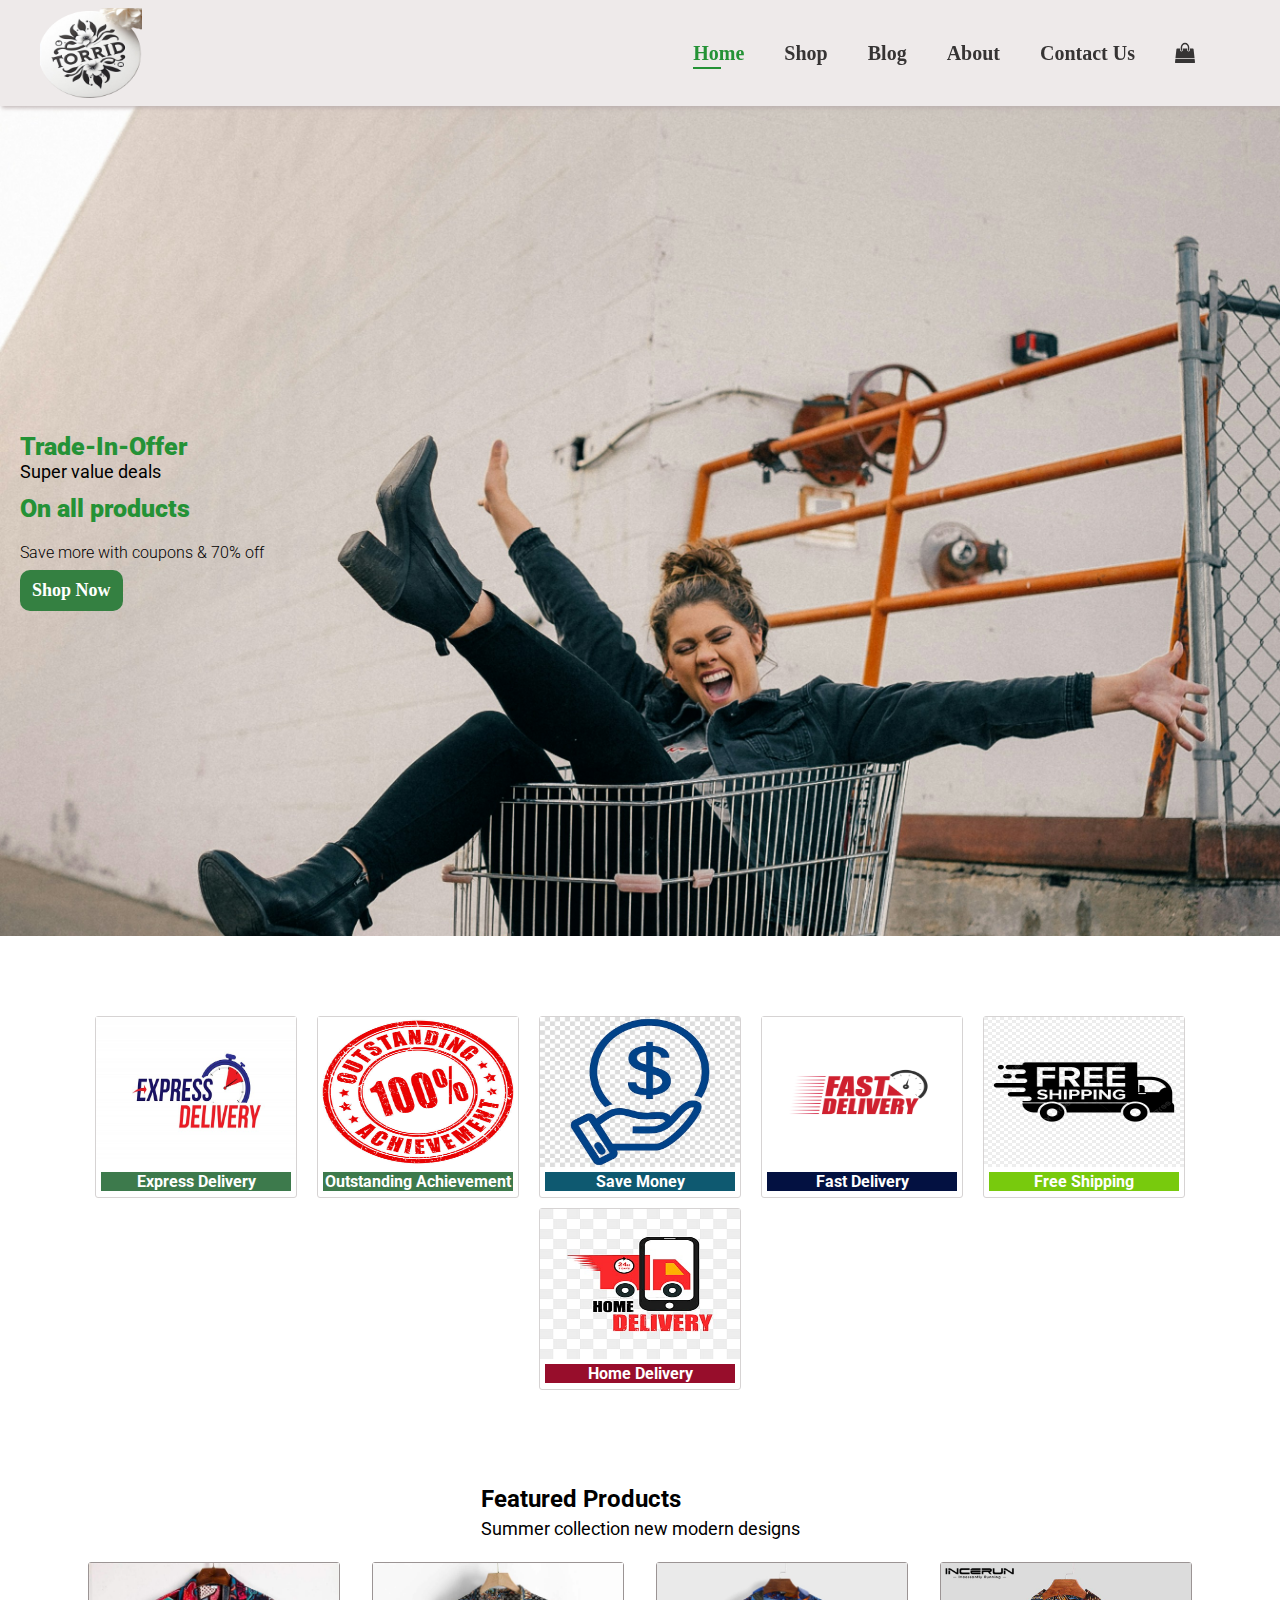
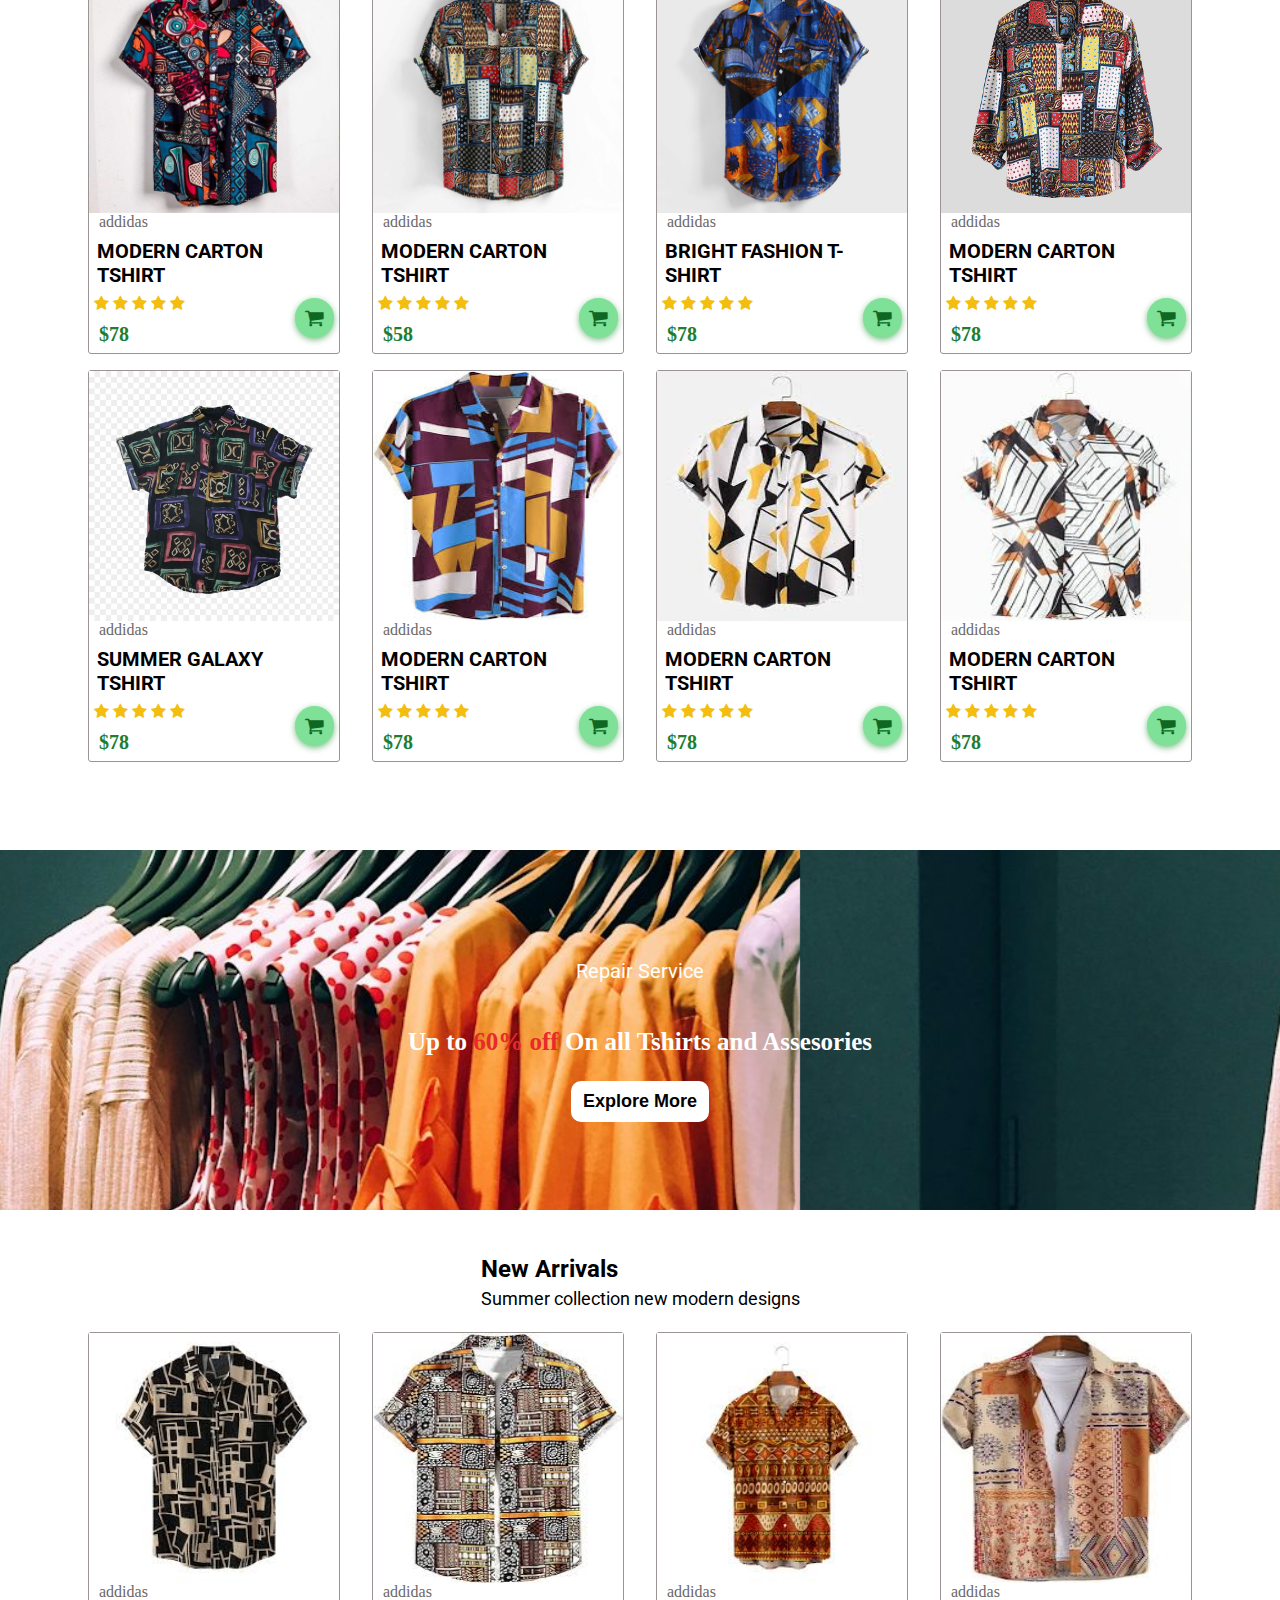
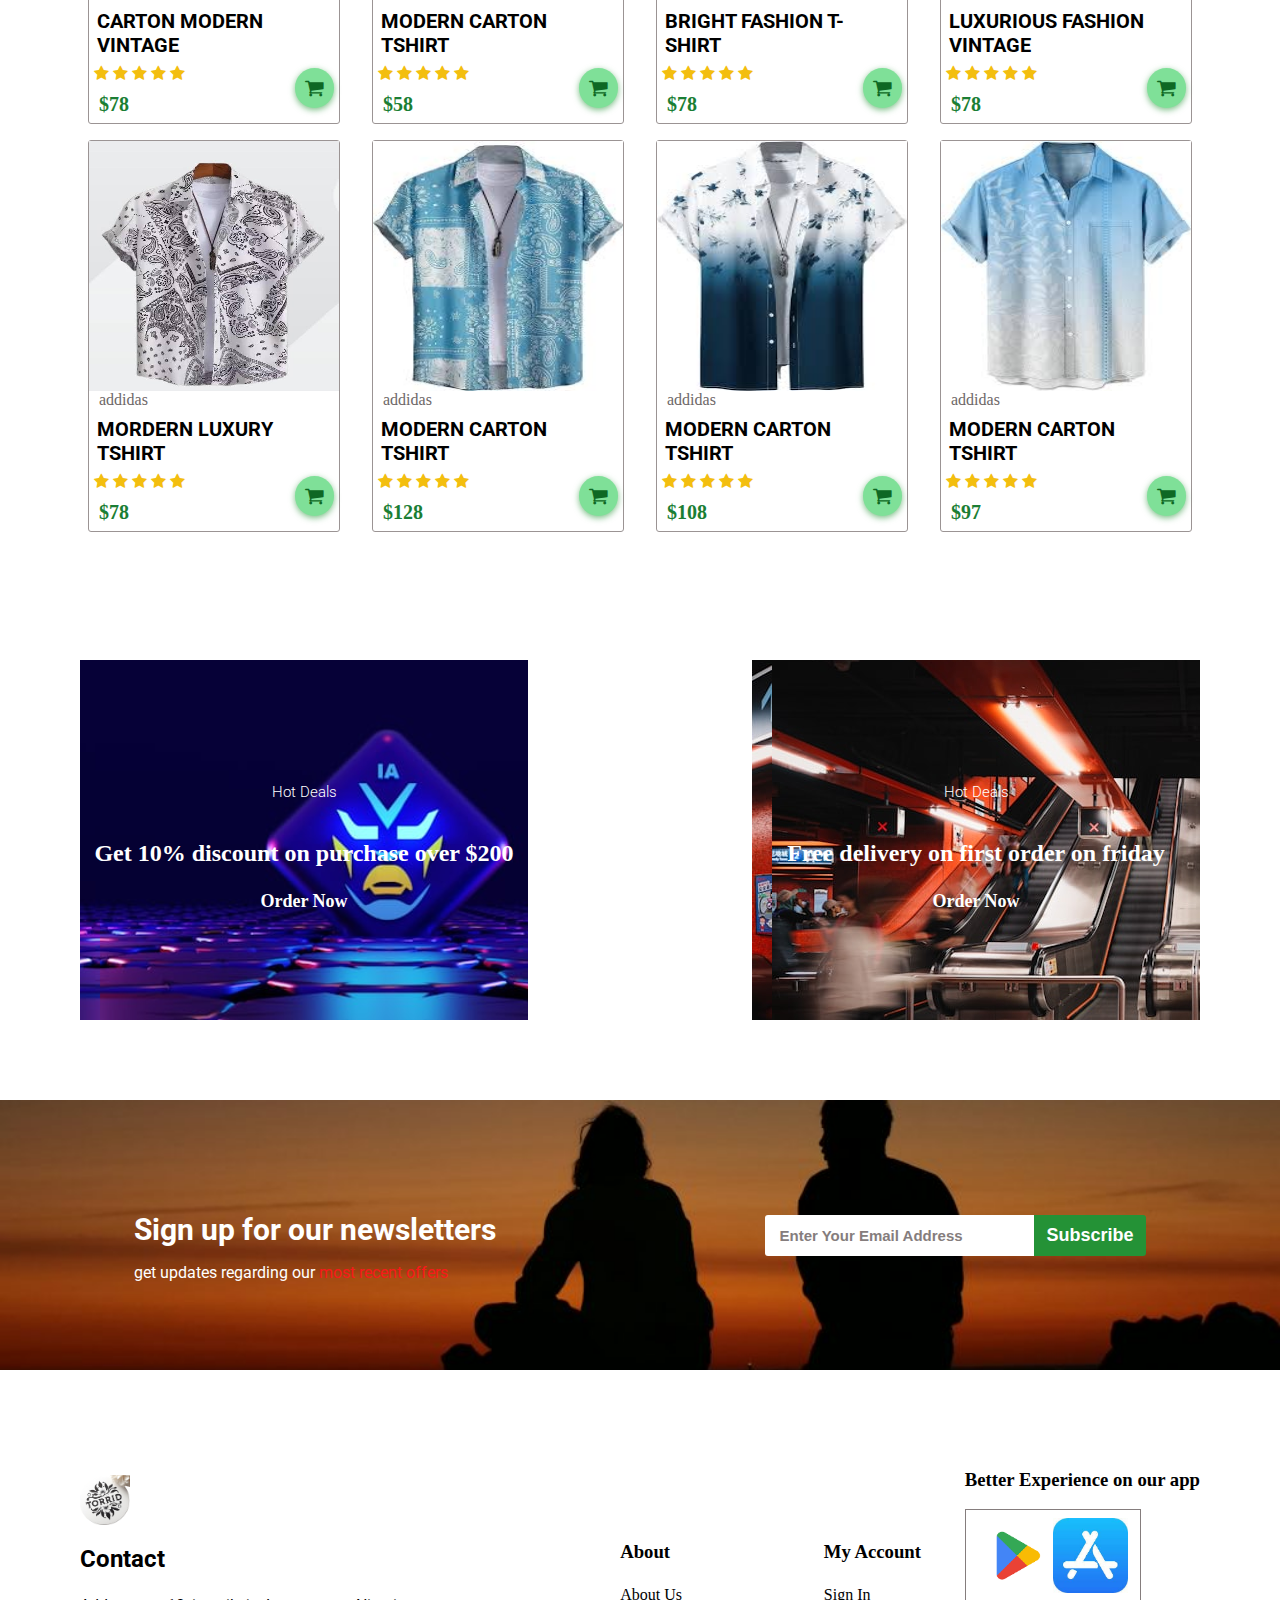
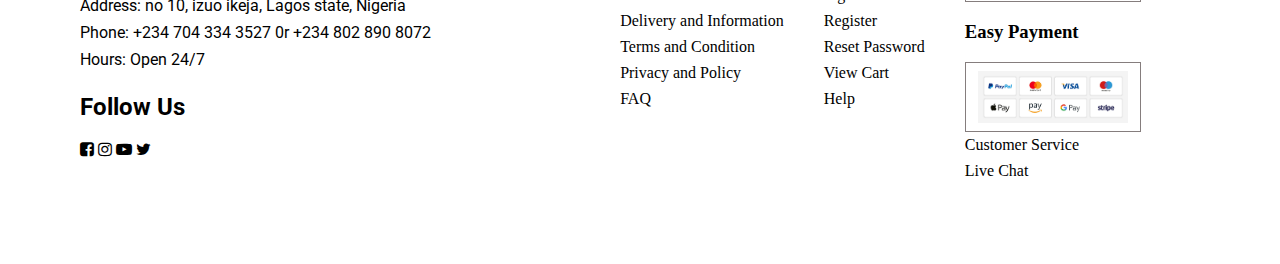
<file: index.html>
<html lang="en">
<head>
  <meta charset="UTF-8">
  <meta name="viewport" content="width=device-width, initial-scale=1.0">
  <link rel="stylesheet" href="style.css">
  <link rel="stylesheet" href="https://stackpath.bootstrapcdn.com/font-awesome/4.7.0/css/font-awesome.min.css">
  <link rel="preconnect" href="https://fonts.googleapis.com">
  <link rel="preconnect" href="https://fonts.gstatic.com" crossorigin>
  <link href="https://fonts.googleapis.com/css2?family=Roboto:ital,wght@0,100;0,300;0,400;0,500;0,700;0,900;1,100;1,300;1,400;1,500;1,700;1,900&display=swap" rel="stylesheet">
  <title>E commerce</title>
</head>
<body>
  <div class="header">
    <div class="logo">
      <img src="logo/OIG1.png">
    </div>

    <div class="navbar">
      <ul>
        <i class="fa fa-times close" aria-hidden="true"></i>

        <li><a href="#" class="active">Home</a></li>
        <li><a href="shop.html">Shop</a></li>
        <li><a href="blog.html">Blog</a></li>
        <li><a href="about.html">About</a></li>
        <li><a href="contact.html">Contact Us</a></li>
        <li><a href="cart.html"><i class="fa fa-shopping-bag bag" aria-hidden="true"></i></a></li>
      </ul>
    </div>

    <div class="ham">
      <a href="cart.html"><i class="fa fa-shopping-bag" aria-hidden="true"></i></a>

      <i class="fa fa-bars openbar" aria-hidden="true"></i>
    </div>
  </div>



  <div class="hero">
    <h2>Trade-In-Offer</h2>
    <P class="super">Super value deals <span>On all products</span></P>
    <p class="save">Save more with coupons & 70% off</p>
    <a href="shop.html" class="normal">Shop  Now</a>
  </div>


  <div class=" feat">
      <div class="features">
        <div class="featuredimg">
          <img src="features/express-delivery-tag_115838-152.jpg" alt="">
        </div>
        <div>
          <p>  Express Delivery </p>
        </div>
      </div>

      <div class="features">
        <div class="featuredimg">
          <img src="features/outstanding-achievement-vector-stamp.jpg" alt="">
        </div>
        <div>
          <p>Outstanding Achievement</p>
        </div>
      </div>

      <div class="features">
        <div class="featuredimg">
          <img src="features/saving-computer-icons-money-coin-save-electricity.jpg" alt="">
        </div>
        <div>
         <p>Save Money</p>
        </div>
      </div>

      <div class="features">
        <div class="featuredimg">
          <img src="features/fast-delivery-icon-with-a-watch-or-timer-icon-fast-delivery-express-and-urgent-shipping-services-chronometer-sign-fast-delivery-logo-free-vector.jpg" alt="">
        </div>
        <div>
          <p>Fast Delivery</p>
        </div>
      </div>

      <div class="features">
        <div class="featuredimg">
          <img src="features/pngtree-black-free-shipping-png-image_6523936.jpg" alt="">
        </div>
        <div>
         <p> Free Shipping</p>
        </div>
      </div>

      <div class="features">
        <div class="featuredimg">
          <img src="features/pngtree-free-home-delivery-service-png-image_3246013.jpg" alt="">
        </div>
        <div>
        <p> Home Delivery</p>
        </div>
      </div>
  </div>


  <div class="product-container">

    <div class="f1">
      <h2>Featured Products</h2>
      <p>Summer collection new modern designs</p>
    </div>

    <div class="display auto-padding">
      <div class="pro">
        <div class="image">
          <img src="products/shirt1.jpg" alt="">
        </div>

        <div class="details">
          <span>addidas</span>
          <h4>MODERN CARTON TSHIRT</h4>
          <div class="star">
            <i class="fa fa-star" aria-hidden="true"></i>
            <i class="fa fa-star" aria-hidden="true"></i>
            <i class="fa fa-star" aria-hidden="true"></i>
            <i class="fa fa-star" aria-hidden="true"></i>
            <i class="fa fa-star" aria-hidden="true"></i>
          </div>
          <div class="price">$78</div>
          <div class="cart">
            <a href="#"><i class="fa fa-shopping-cart" aria-hidden="true"></i></a>
          </div>
        </div>
      </div>

      <div class="pro">
        <div class="image">
          <img src="products/shirt2.jpg" alt="">
        </div>

        <div class="details">
          <span>addidas</span>
          <h4>modern Carton Tshirt</h4>
          <div class="star">
            <i class="fa fa-star" aria-hidden="true"></i>
            <i class="fa fa-star" aria-hidden="true"></i>
            <i class="fa fa-star" aria-hidden="true"></i>
            <i class="fa fa-star" aria-hidden="true"></i>
            <i class="fa fa-star" aria-hidden="true"></i>
          </div>
          <div class="price">$58</div>
          <div class="cart">
            <a href="#"><i class="fa fa-shopping-cart" aria-hidden="true"></i></a>
          </div>
        </div>
      </div>

      <div class="pro">
        <div class="image">
          <img src="products/shirt3.webp" alt="">
        </div>

        <div class="details">
          <span>addidas</span>
          <h4>Bright Fashion T-shirt</h4>
          <div class="star">
            <i class="fa fa-star" aria-hidden="true"></i>
            <i class="fa fa-star" aria-hidden="true"></i>
            <i class="fa fa-star" aria-hidden="true"></i>
            <i class="fa fa-star" aria-hidden="true"></i>
            <i class="fa fa-star" aria-hidden="true"></i>
          </div>
          <div class="price">$78</div>
          <div class="cart">
            <a href="#"><i class="fa fa-shopping-cart" aria-hidden="true"></i></a>
          </div>
        </div>
      </div>

      <div class="pro">
        <div class="image">
          <img src="products/shirt4.jpg
          " alt="">
        </div>

        <div class="details">
          <span>addidas</span>
          <h4>MODERN CARTON TSHIRT</h4>
          <div class="star">
            <i class="fa fa-star" aria-hidden="true"></i>
            <i class="fa fa-star" aria-hidden="true"></i>
            <i class="fa fa-star" aria-hidden="true"></i>
            <i class="fa fa-star" aria-hidden="true"></i>
            <i class="fa fa-star" aria-hidden="true"></i>
          </div>
          <div class="price">$78</div>
          <div class="cart">
            <a href="#"><i class="fa fa-shopping-cart" aria-hidden="true"></i></a>
          </div>
        </div>
      </div>

      <div class="pro">
        <div class="image">
          <img src="products/shirt5.jpg" alt="">
        </div>

        <div class="details">
          <span>addidas</span>
          <h4>summer galaxy Tshirt</h4>
          <div class="star">
            <i class="fa fa-star" aria-hidden="true"></i>
            <i class="fa fa-star" aria-hidden="true"></i>
            <i class="fa fa-star" aria-hidden="true"></i>
            <i class="fa fa-star" aria-hidden="true"></i>
            <i class="fa fa-star" aria-hidden="true"></i>
          </div>
          <div class="price">$78</div>
          <div class="cart">
            <a href="#"><i class="fa fa-shopping-cart" aria-hidden="true"></i></a>
          </div>
        </div>
      </div>
      <div class="pro">
        <div class="image">
          <img src="products/shirt6.jpg" height="99%">
        </div>

        <div class="details">
          <span>addidas</span>
          <h4>MODERN CARTON TSHIRT</h4>
          <div class="star">
            <i class="fa fa-star" aria-hidden="true"></i>
            <i class="fa fa-star" aria-hidden="true"></i>
            <i class="fa fa-star" aria-hidden="true"></i>
            <i class="fa fa-star" aria-hidden="true"></i>
            <i class="fa fa-star" aria-hidden="true"></i>
          </div>
          <div class="price">$78</div>
          <div class="cart">
            <a href="#"><i class="fa fa-shopping-cart" aria-hidden="true"></i></a>
          </div>
        </div>
      </div>

      <div class="pro">
        <div class="image">
          <img src="products/shirt7.jpg" alt="">
        </div>

        <div class="details">
          <span>addidas</span>
          <h4>MODERN CARTON TSHIRT</h4>
          <div class="star">
            <i class="fa fa-star" aria-hidden="true"></i>
            <i class="fa fa-star" aria-hidden="true"></i>
            <i class="fa fa-star" aria-hidden="true"></i>
            <i class="fa fa-star" aria-hidden="true"></i>
            <i class="fa fa-star" aria-hidden="true"></i>
          </div>
          <div class="price">$78</div>
          <div class="cart">
            <a href="#"><i class="fa fa-shopping-cart" aria-hidden="true"></i></a>
          </div>
        </div>
      </div>

      <div class="pro">
        <div class="image">
          <img src="products/shirt8.jpg" alt="">
        </div>

        <div class="details">
          <span>addidas</span>
          <h4>MODERN CARTON TSHIRT</h4>
          <div class="star">
            <i class="fa fa-star" aria-hidden="true"></i>
            <i class="fa fa-star" aria-hidden="true"></i>
            <i class="fa fa-star" aria-hidden="true"></i>
            <i class="fa fa-star" aria-hidden="true"></i>
            <i class="fa fa-star" aria-hidden="true"></i>
          </div>
          <div class="price">$78</div>
          <div class="cart">
            <a href="#"><i class="fa fa-shopping-cart" aria-hidden="true"></i></a>
          </div>
        </div>
      </div>

    </div>
  </div>

  <div class="banner1 auto-margin">
    <div class="repair">
      <p>Repair Service</p>
    </div>

    <div class="up">
      <h3>Up to <span>60% off </span>On all Tshirts and Assesories</h3>
    </div>

    <div class="but">
      <button class="normal">Explore More</button>
    </div>
  </div>


  <div class="product-container">

    <div class="f1">
      <h2>New Arrivals</h2>
      <p>Summer collection new modern designs</p>
    </div>

    <div class="display auto-padding">
      <div class="pro">
        <div class="image">
          <img src="products/shirt9.jpg" alt="">
        </div>

        <div class="details">
          <span>addidas</span>
          <h4>Carton modern vintage</h4>
          <div class="star">
            <i class="fa fa-star" aria-hidden="true"></i>
            <i class="fa fa-star" aria-hidden="true"></i>
            <i class="fa fa-star" aria-hidden="true"></i>
            <i class="fa fa-star" aria-hidden="true"></i>
            <i class="fa fa-star" aria-hidden="true"></i>
          </div>
          <div class="price">$78</div>
          <div class="cart">
            <a href="#"><i class="fa fa-shopping-cart" aria-hidden="true"></i></a>
          </div>
        </div>
      </div>

      <div class="pro">
        <div class="image">
          <img src="products/shirt10.jpg" alt="">
        </div>

        <div class="details">
          <span>addidas</span>
          <h4>MODERN CARTON TSHIRT</h4>
          <div class="star">
            <i class="fa fa-star" aria-hidden="true"></i>
            <i class="fa fa-star" aria-hidden="true"></i>
            <i class="fa fa-star" aria-hidden="true"></i>
            <i class="fa fa-star" aria-hidden="true"></i>
            <i class="fa fa-star" aria-hidden="true"></i>
          </div>
          <div class="price">$58</div>
          <div class="cart">
            <a href="#"><i class="fa fa-shopping-cart" aria-hidden="true"></i></a>
          </div>
        </div>
      </div>

      <div class="pro">
        <div class="image">
          <img src="products/shirt11.jpg" alt="">
        </div>

        <div class="details">
          <span>addidas</span>
          <h4>Bright Fashion T-shirt</h4>
          <div class="star">
            <i class="fa fa-star" aria-hidden="true"></i>
            <i class="fa fa-star" aria-hidden="true"></i>
            <i class="fa fa-star" aria-hidden="true"></i>
            <i class="fa fa-star" aria-hidden="true"></i>
            <i class="fa fa-star" aria-hidden="true"></i>
          </div>
          <div class="price">$78</div>
          <div class="cart">
            <a href="#"><i class="fa fa-shopping-cart" aria-hidden="true"></i></a>
          </div>
        </div>
      </div>

      <div class="pro">
        <div class="image">
          <img src="products/shirt12.jpg
          " alt="">
        </div>

        <div class="details">
          <span>addidas</span>
          <h4>Luxurious Fashion vintage</h4>
          <div class="star">
            <i class="fa fa-star" aria-hidden="true"></i>
            <i class="fa fa-star" aria-hidden="true"></i>
            <i class="fa fa-star" aria-hidden="true"></i>
            <i class="fa fa-star" aria-hidden="true"></i>
            <i class="fa fa-star" aria-hidden="true"></i>
          </div>
          <div class="price">$78</div>
          <div class="cart">
            <a href="#"><i class="fa fa-shopping-cart" aria-hidden="true"></i></a>
          </div>
        </div>
      </div>

      <div class="pro">
        <div class="image">
          <img src="products/shirt13.jpg" alt="">
        </div>

        <div class="details">
          <span>addidas</span>
          <h4>Mordern Luxury Tshirt</h4>
          <div class="star">
            <i class="fa fa-star" aria-hidden="true"></i>
            <i class="fa fa-star" aria-hidden="true"></i>
            <i class="fa fa-star" aria-hidden="true"></i>
            <i class="fa fa-star" aria-hidden="true"></i>
            <i class="fa fa-star" aria-hidden="true"></i>
          </div>
          <div class="price">$78</div>
          <div class="cart">
            <a href="#"><i class="fa fa-shopping-cart" aria-hidden="true"></i></a>
          </div>
        </div>
      </div>
      <div class="pro">
        <div class="image">
          <img src="products/shirt14.jpg" height="99%">
        </div>

        <div class="details">
          <span>addidas</span>
          <h4>MODERN CARTON TSHIRT</h4>
          <div class="star">
            <i class="fa fa-star" aria-hidden="true"></i>
            <i class="fa fa-star" aria-hidden="true"></i>
            <i class="fa fa-star" aria-hidden="true"></i>
            <i class="fa fa-star" aria-hidden="true"></i>
            <i class="fa fa-star" aria-hidden="true"></i>
          </div>
          <div class="price">$128</div>
          <div class="cart">
            <a href="#"><i class="fa fa-shopping-cart" aria-hidden="true"></i></a>
          </div>
        </div>
      </div>

      <div class="pro">
        <div class="image">
          <img src="products/shirt15.jpg" alt="">
        </div>

        <div class="details">
          <span>addidas</span>
          <h4>MODERN CARTON TSHIRT</h4>
          <div class="star">
            <i class="fa fa-star" aria-hidden="true"></i>
            <i class="fa fa-star" aria-hidden="true"></i>
            <i class="fa fa-star" aria-hidden="true"></i>
            <i class="fa fa-star" aria-hidden="true"></i>
            <i class="fa fa-star" aria-hidden="true"></i>
          </div>
          <div class="price">$108</div>
          <div class="cart">
            <a href="#"><i class="fa fa-shopping-cart" aria-hidden="true"></i></a>
          </div>
        </div>
      </div>

      <div class="pro">
        <div class="image">
          <img src="products/shirt16.jpg" alt="">
        </div>

        <div class="details">
          <span>addidas</span>
          <h4>MODERN CARTON TSHIRT</h4>
          <div class="star">
            <i class="fa fa-star" aria-hidden="true"></i>
            <i class="fa fa-star" aria-hidden="true"></i>
            <i class="fa fa-star" aria-hidden="true"></i>
            <i class="fa fa-star" aria-hidden="true"></i>
            <i class="fa fa-star" aria-hidden="true"></i>
          </div>
          <div class="price">$97</div>
          <div class="cart">
            <a href="#"><i class="fa fa-shopping-cart" aria-hidden="true"></i></a>
          </div>
        </div>
      </div>

    </div>
  </div>


  <div class="banner2 auto-margin auto-padding">
    <div class="ban-a">
      <div class="hot">
        <p>Hot Deals</p>
      </div>

      <div class="use">
        <h3>Get <span>10% discount </span>on purchase over $200</h3>
      </div>

      <div class="order">
        <a href="#" class="normal">Order Now</a>
      </div>
   </div>

   <div class="ban-a ban-b">
    <div class="hot">
      <p>Hot Deals</p>
    </div>

    <div class="use">
      <h3>Free delivery on first order on friday</h3>
    </div>

    <div class="order">
      <a href="#" class="normal">Order Now</a>
    </div>
 </div>
  </div>

  <div class="newsletter auto-margin">
    <div class="news">
      <h4>Sign up for our newsletters</h4>
      <p>get updates regarding our <span>most recent offers</span></p>
    </div>

    <div class="sub">
      <input type="text" placeholder="Enter Your Email Address">
      <button class="normal">Subscribe</button>
    </div>
  </div>

  <footer class="auto-margin auto-padding">
    <div class="col">
      <img src="logo/OIG1.png" class="logo">

      <h2>Contact</h2>
      <p><span>Address: </span> no 10, izuo ikeja, Lagos state, Nigeria</p>
      <p><span>Phone: </span> +234 704 334 3527 0r +234 802 890 8072</p>
      <p><span>Hours: </span> Open 24/7</p>
      <h2>Follow Us</h2>
      <div class="ff">
        <i class="fa fa-facebook-square" aria-hidden="true"></i>
        <i class="fa fa-instagram" aria-hidden="true"></i>
        <i class="fa fa-youtube-play" aria-hidden="true"></i>
        <i class="fa fa-twitter" aria-hidden="true"></i>
      </div>
    </div>

    <div class="col">
      <h3>About</h3>
      <a href="#">About  Us</a>
      <a href="#">Delivery and Information</a>
      <a href="#">Terms and Condition</a>
      <a href="#">Privacy and Policy</a>
      <a href="#">FAQ</a>
    </div>

    <div class="col">
      <h3>My Account</h3>
      <a href="#">Sign In</a>
      <a href="#">Register</a>
      <a href="#">Reset Password</a>
      <a href="#">View Cart</a>
      <a href="#">Help</a>
    </div>

    <div class="col">
      <h3>Better Experience on our app</h3>
      <div class="apps">
        <div class="playtsore">
          <img src="logo/playstore.png" alt="">
        </div>

        <div class="appstore">
          <img src="logo/appstoreimg.jpg" alt="">
        </div>
      </div>
      <h3>Easy Payment</h3>
      <div class="apps">
        <img src="logo/payment info.png" alt="">
      </div>
      <a href="#">Customer Service</a>
      <a href="#">Live Chat</a>
    </div>

  </footer>
  

<script src="script.js"></script>
</body>
</html>
</file>
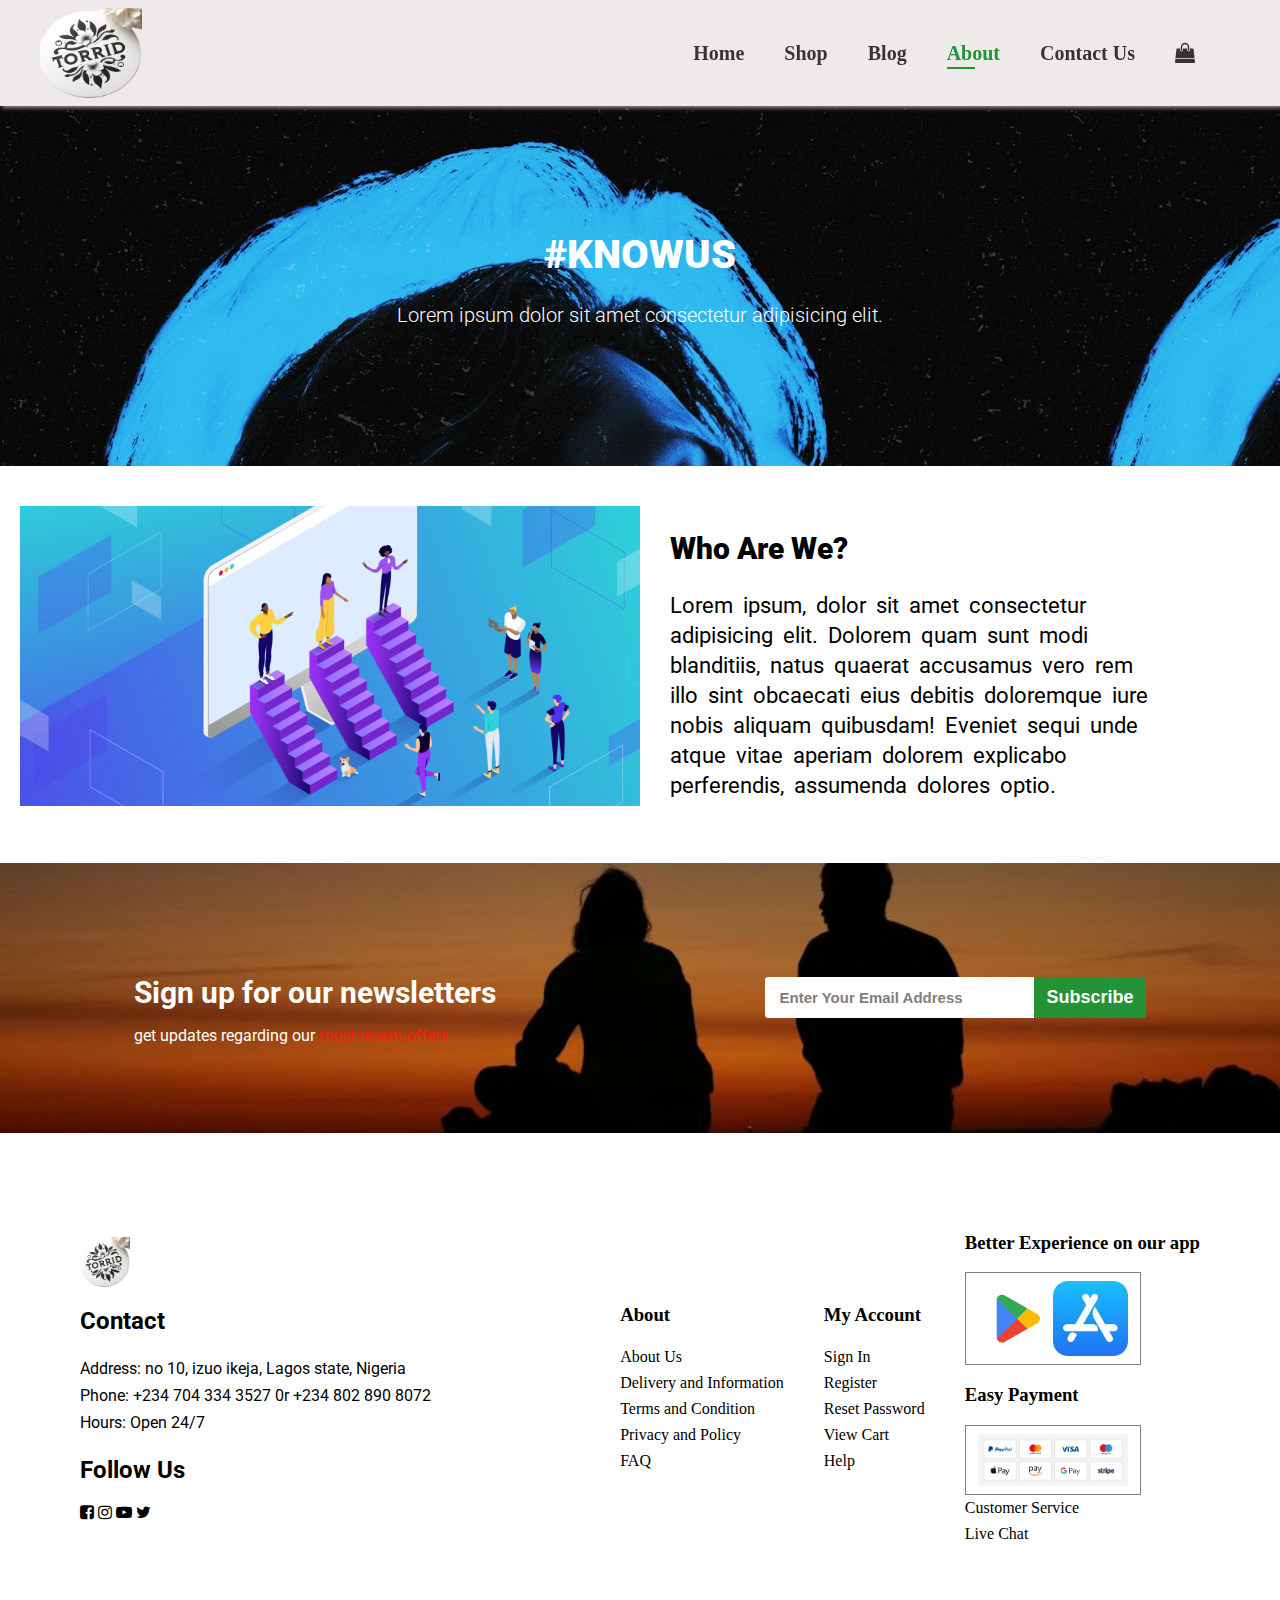
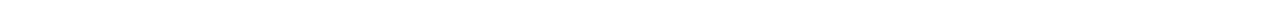
<file: about.html>
<html lang="en">
<head>
  <meta charset="UTF-8">
  <meta name="viewport" content="width=device-width, initial-scale=1.0">
  <link rel="stylesheet" href="style.css">
  <link rel="stylesheet" href="https://stackpath.bootstrapcdn.com/font-awesome/4.7.0/css/font-awesome.min.css">
  <link rel="preconnect" href="https://fonts.googleapis.com">
<link rel="preconnect" href="https://fonts.gstatic.com" crossorigin>
<link href="https://fonts.googleapis.com/css2?family=Roboto:ital,wght@0,100;0,300;0,400;0,500;0,700;0,900;1,100;1,300;1,400;1,500;1,700;1,900&display=swap" rel="stylesheet">
  <title>E commerce</title>
</head>
<body>
  <div class="header">
    <div class="logo">
      <img src="logo/OIG1.png">
    </div>

    <div class="navbar">
      <ul>
        <i class="fa fa-times close" aria-hidden="true"></i>

        <li><a href="index.html">Home</a></li>
        <li><a href="shop.html" >Shop</a></li>
        <li><a href="blog.html">Blog</a></li>
        <li><a href="about.html" class="active">About</a></li>
        <li><a href="contact.html">Contact Us</a></li>
        <li><a href="cart.html"><i class="fa fa-shopping-bag bag" aria-hidden="true"></i></a></li>
      </ul>
    </div>

    <div class="ham">
      <a href="cart.html"><i class="fa fa-shopping-bag" aria-hidden="true"></i></a>

      <i class="fa fa-bars openbar" aria-hidden="true"></i>
    </div>
  </div>

  <div class="banner3 banner4 banner5  auto-margin">
    <div>
      <h2>#KNOWUS</h2>
    </div>

    <div class="up">
      <p>Lorem ipsum dolor sit amet consectetur adipisicing elit.</p>
    </div>
  </div>

  <div class="about">
    <div class="aboutimg">
      <img src="features/about.png" alt="">
    </div>

    <div class="aboutdetails"><h2>Who Are We?</h2>
    <p>Lorem ipsum, dolor sit amet consectetur adipisicing elit. Dolorem quam sunt modi blanditiis, natus quaerat accusamus vero rem illo sint obcaecati eius debitis doloremque iure nobis aliquam quibusdam! Eveniet sequi unde atque vitae aperiam dolorem explicabo perferendis, assumenda dolores optio.

    </p>
    </div>
  </div>



  <div class="newsletter auto-margin">
    <div class="news">
      <h4>Sign up for our newsletters</h4>
      <p>get updates regarding our <span>most recent offers</span></p>
    </div>

    <div class="sub">
      <input type="text" placeholder="Enter Your Email Address">
      <button class="normal">Subscribe</button>
    </div>
  </div>

  <footer class="auto-margin auto-padding">
    <div class="col">
      <img src="logo/OIG1.png" class="logo">

      <h2>Contact</h2>
      <p><span>Address: </span> no 10, izuo ikeja, Lagos state, Nigeria</p>
      <p><span>Phone: </span> +234 704 334 3527 0r +234 802 890 8072</p>
      <p><span>Hours: </span> Open 24/7</p>
      <h2>Follow Us</h2>
      <div class="ff">
        <i class="fa fa-facebook-square" aria-hidden="true"></i>
        <i class="fa fa-instagram" aria-hidden="true"></i>
        <i class="fa fa-youtube-play" aria-hidden="true"></i>
        <i class="fa fa-twitter" aria-hidden="true"></i>
      </div>
    </div>

    <div class="col">
      <h3>About</h3>
      <a href="#">About  Us</a>
      <a href="#">Delivery and Information</a>
      <a href="#">Terms and Condition</a>
      <a href="#">Privacy and Policy</a>
      <a href="#">FAQ</a>
    </div>

    <div class="col">
      <h3>My Account</h3>
      <a href="#">Sign In</a>
      <a href="#">Register</a>
      <a href="#">Reset Password</a>
      <a href="#">View Cart</a>
      <a href="#">Help</a>
    </div>

    <div class="col">
      <h3>Better Experience on our app</h3>
      <div class="apps">
        <div class="playtsore">
          <img src="logo/playstore.png" alt="">
        </div>

        <div class="appstore">
          <img src="logo/appstoreimg.jpg" alt="">
        </div>
      </div>
      <h3>Easy Payment</h3>
      <div class="apps">
        <img src="logo/payment info.png" alt="">
      </div>
      <a href="#">Customer Service</a>
      <a href="#">Live Chat</a>
    </div>

  </footer>
  

<script src="script.js"></script>
</body>
</html>
</file>
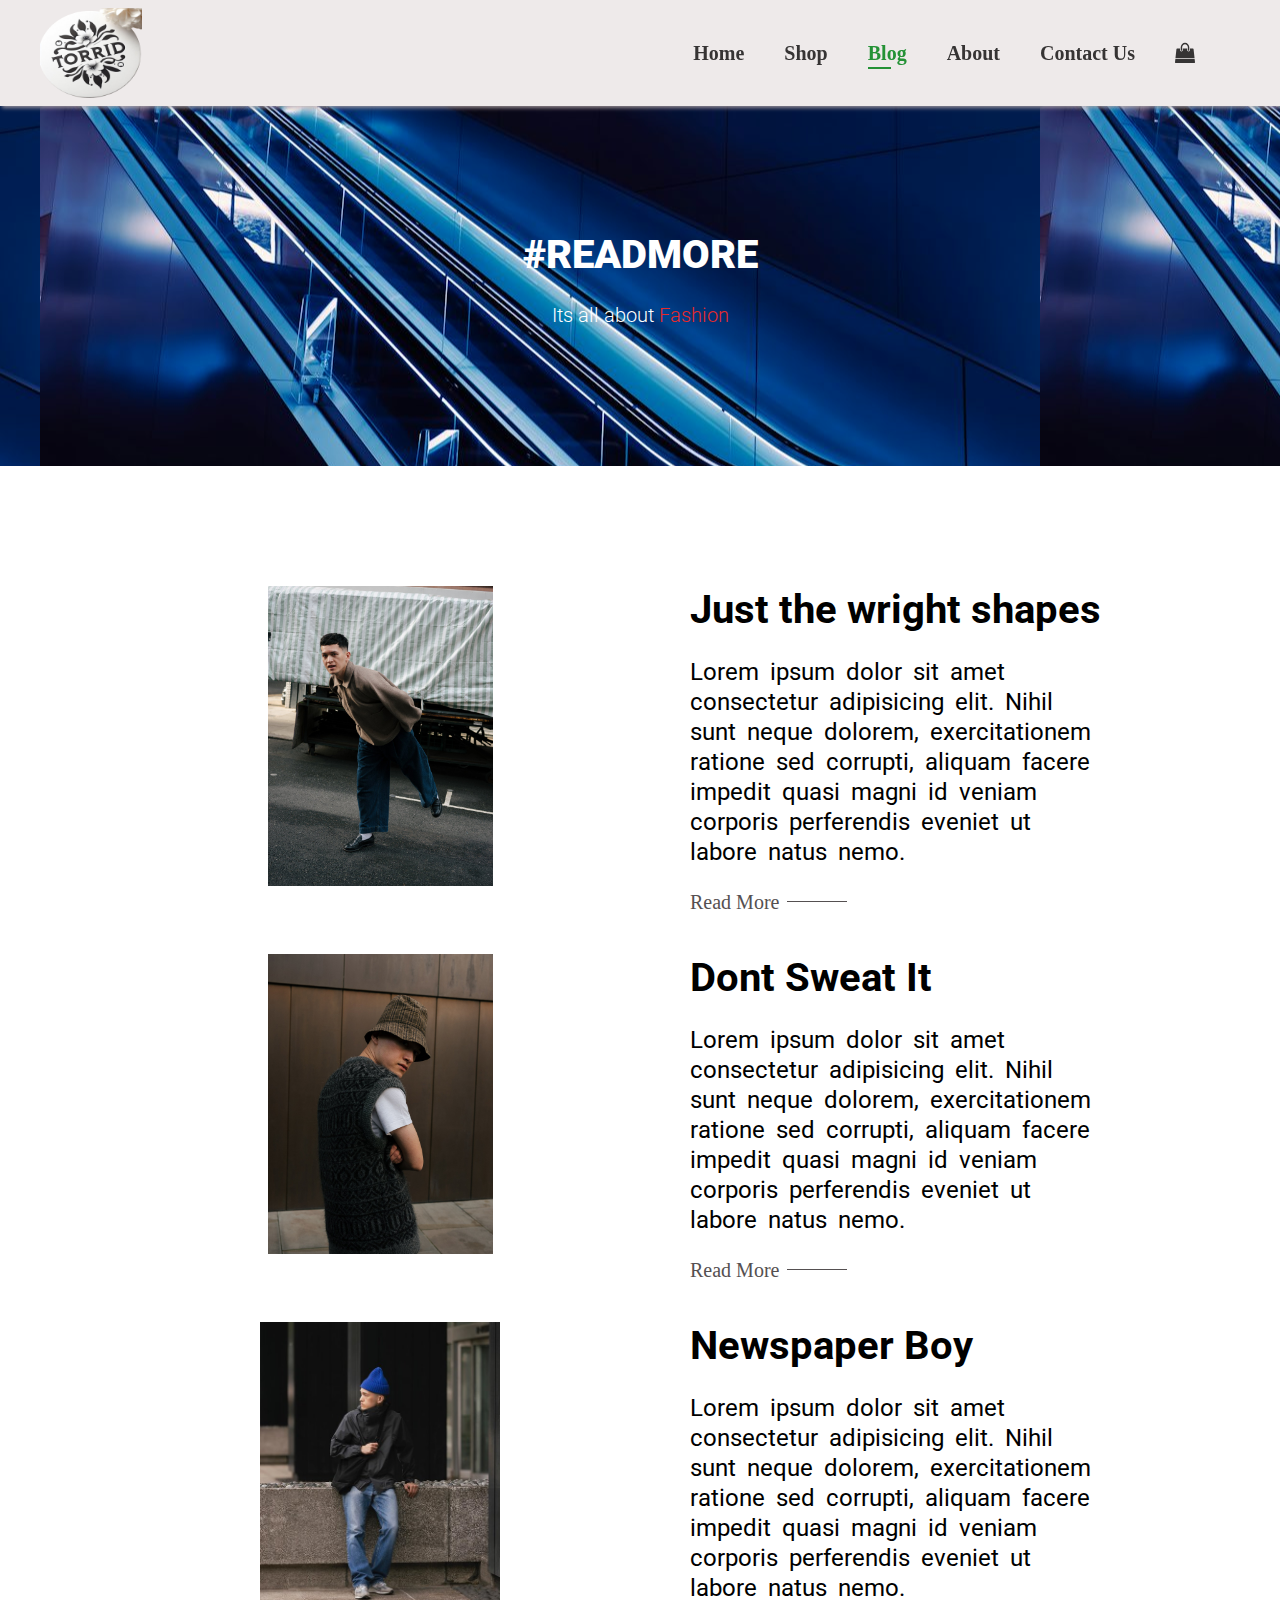
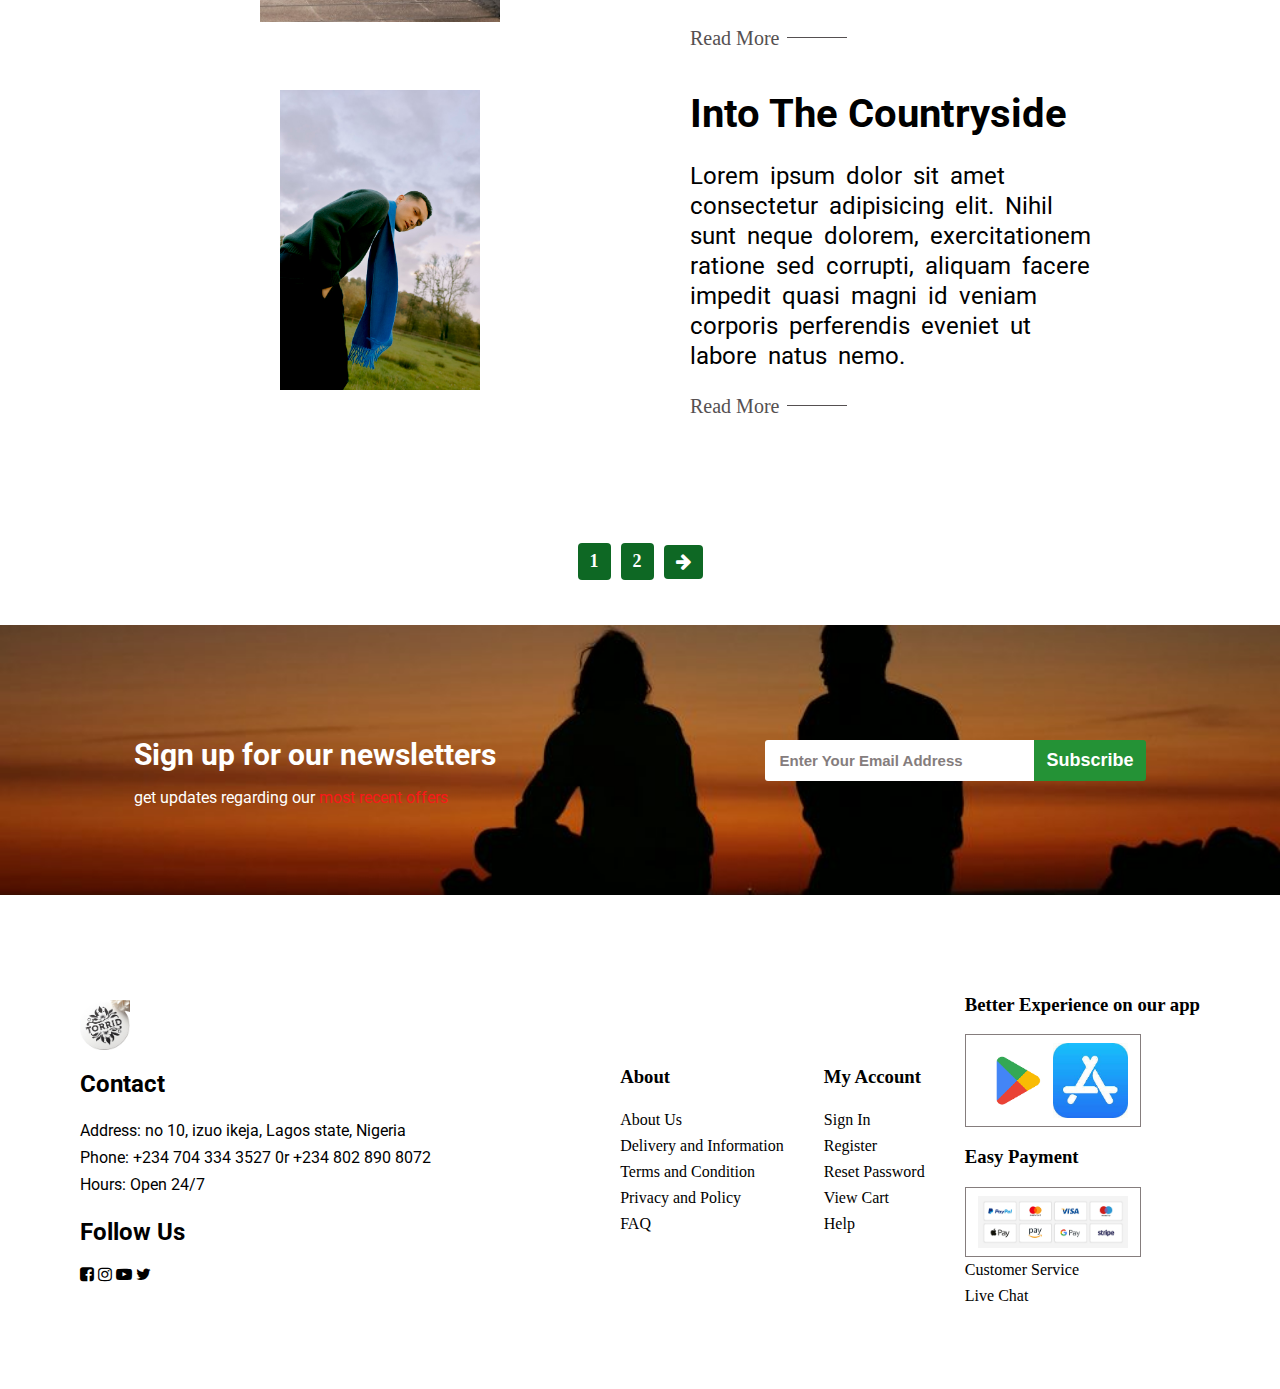
<file: blog.html>
<html lang="en">
<head>
  <meta charset="UTF-8">
  <meta name="viewport" content="width=device-width, initial-scale=1.0">
  <link rel="stylesheet" href="style.css">
  <link rel="stylesheet" href="https://stackpath.bootstrapcdn.com/font-awesome/4.7.0/css/font-awesome.min.css">
  <link rel="preconnect" href="https://fonts.googleapis.com">
  <link rel="preconnect" href="https://fonts.gstatic.com" crossorigin>
  <link href="https://fonts.googleapis.com/css2?family=Roboto:ital,wght@0,100;0,300;0,400;0,500;0,700;0,900;1,100;1,300;1,400;1,500;1,700;1,900&display=swap" rel="stylesheet">
  <title>E commerce</title>
</head>
<body>
  <div class="header">
    <div class="logo">
      <img src="logo/OIG1.png">
    </div>

    <div class="navbar">
      <ul>
        <i class="fa fa-times close" aria-hidden="true"></i>

        <li><a href="index.html">Home</a></li>
        <li><a href="shop.html" >Shop</a></li>
        <li><a href="blog.html" class="active">Blog</a></li>
        <li><a href="about.html">About</a></li>
        <li><a href="contact.html">Contact Us</a></li>
        <li><a href="cart.html"><i class="fa fa-shopping-bag bag" aria-hidden="true"></i></a></li>
      </ul>
    </div>

    <div class="ham">
      <a href="cart.html"><i class="fa fa-shopping-bag" aria-hidden="true"></i></a>

      <i class="fa fa-bars openbar" aria-hidden="true"></i>
    </div>
  </div>

  <div class="banner3 banner4  auto-margin">
    <div>
      <h2>#READMORE</h2>
    </div>

    <div class="up">
      <p>Its all about <span>Fashion </span></p>
    </div>
  </div>

  <div class="blog auto-padding">
    <div class="blogpost">
      <div class="blogimg">
        <img src="blog/blog1.jpg" alt="">
      </div>

      <div class="blogdetails">
        <h4>Just the wright shapes</h4>
        <p>Lorem ipsum dolor sit amet consectetur adipisicing elit. Nihil sunt neque dolorem, exercitationem ratione sed corrupti, aliquam facere impedit quasi magni id veniam corporis perferendis eveniet ut labore natus nemo.</p>
        <a href="#">Read More</a>
      </div>
    </div>

    <div class="blogpost">
      <div class="blogimg">
        <img src="blog/blog2.jpg" alt="">
      </div>

      <div class="blogdetails">
        <h4>Dont Sweat It</h4>
        <p>Lorem ipsum dolor sit amet consectetur adipisicing elit. Nihil sunt neque dolorem, exercitationem ratione sed corrupti, aliquam facere impedit quasi magni id veniam corporis perferendis eveniet ut labore natus nemo.</p>
        <a href="#">Read More</a>
      </div>
    </div>

    <div class="blogpost">
      <div class="blogimg">
        <img src="blog/blog3.jpeg" alt="">
      </div>

      <div class="blogdetails">
        <h4>Newspaper Boy</h4>
        <p>Lorem ipsum dolor sit amet consectetur adipisicing elit. Nihil sunt neque dolorem, exercitationem ratione sed corrupti, aliquam facere impedit quasi magni id veniam corporis perferendis eveniet ut labore natus nemo.</p>
        <a href="#">Read More</a>
      </div>
    </div>

    <div class="blogpost">
      <div class="blogimg">
        <img src="blog/blog4.jpg" alt="">
      </div>

      <div class="blogdetails">
        <h4>Into The Countryside</h4>
        <p>Lorem ipsum dolor sit amet consectetur adipisicing elit. Nihil sunt neque dolorem, exercitationem ratione sed corrupti, aliquam facere impedit quasi magni id veniam corporis perferendis eveniet ut labore natus nemo.</p>
        <a href="#">Read More</a>
      </div>
    </div>
  </div>

  <div class="next auto-margin">
    <a href="#">1</a>
    <a href="#">2</a>
    <a href="#"><i class="fa fa-arrow-right" aria-hidden="true"></i></a>
  </div>

  <div class="newsletter auto-margin">
    <div class="news">
      <h4>Sign up for our newsletters</h4>
      <p>get updates regarding our <span>most recent offers</span></p>
    </div>

    <div class="sub">
      <input type="text" placeholder="Enter Your Email Address">
      <button class="normal">Subscribe</button>
    </div>
  </div>

  <footer class="auto-margin auto-padding">
    <div class="col">
      <img src="logo/OIG1.png" class="logo">

      <h2>Contact</h2>
      <p><span>Address: </span> no 10, izuo ikeja, Lagos state, Nigeria</p>
      <p><span>Phone: </span> +234 704 334 3527 0r +234 802 890 8072</p>
      <p><span>Hours: </span> Open 24/7</p>
      <h2>Follow Us</h2>
      <div class="ff">
        <i class="fa fa-facebook-square" aria-hidden="true"></i>
        <i class="fa fa-instagram" aria-hidden="true"></i>
        <i class="fa fa-youtube-play" aria-hidden="true"></i>
        <i class="fa fa-twitter" aria-hidden="true"></i>
      </div>
    </div>

    <div class="col">
      <h3>About</h3>
      <a href="#">About  Us</a>
      <a href="#">Delivery and Information</a>
      <a href="#">Terms and Condition</a>
      <a href="#">Privacy and Policy</a>
      <a href="#">FAQ</a>
    </div>

    <div class="col">
      <h3>My Account</h3>
      <a href="#">Sign In</a>
      <a href="#">Register</a>
      <a href="#">Reset Password</a>
      <a href="#">View Cart</a>
      <a href="#">Help</a>
    </div>

    <div class="col">
      <h3>Better Experience on our app</h3>
      <div class="apps">
        <div class="playtsore">
          <img src="logo/playstore.png" alt="">
        </div>

        <div class="appstore">
          <img src="logo/appstoreimg.jpg" alt="">
        </div>
      </div>
      <h3>Easy Payment</h3>
      <div class="apps">
        <img src="logo/payment info.png" alt="">
      </div>
      <a href="#">Customer Service</a>
      <a href="#">Live Chat</a>
    </div>

  </footer>
  

<script src="script.js"></script>
</body>
</html>
</file>
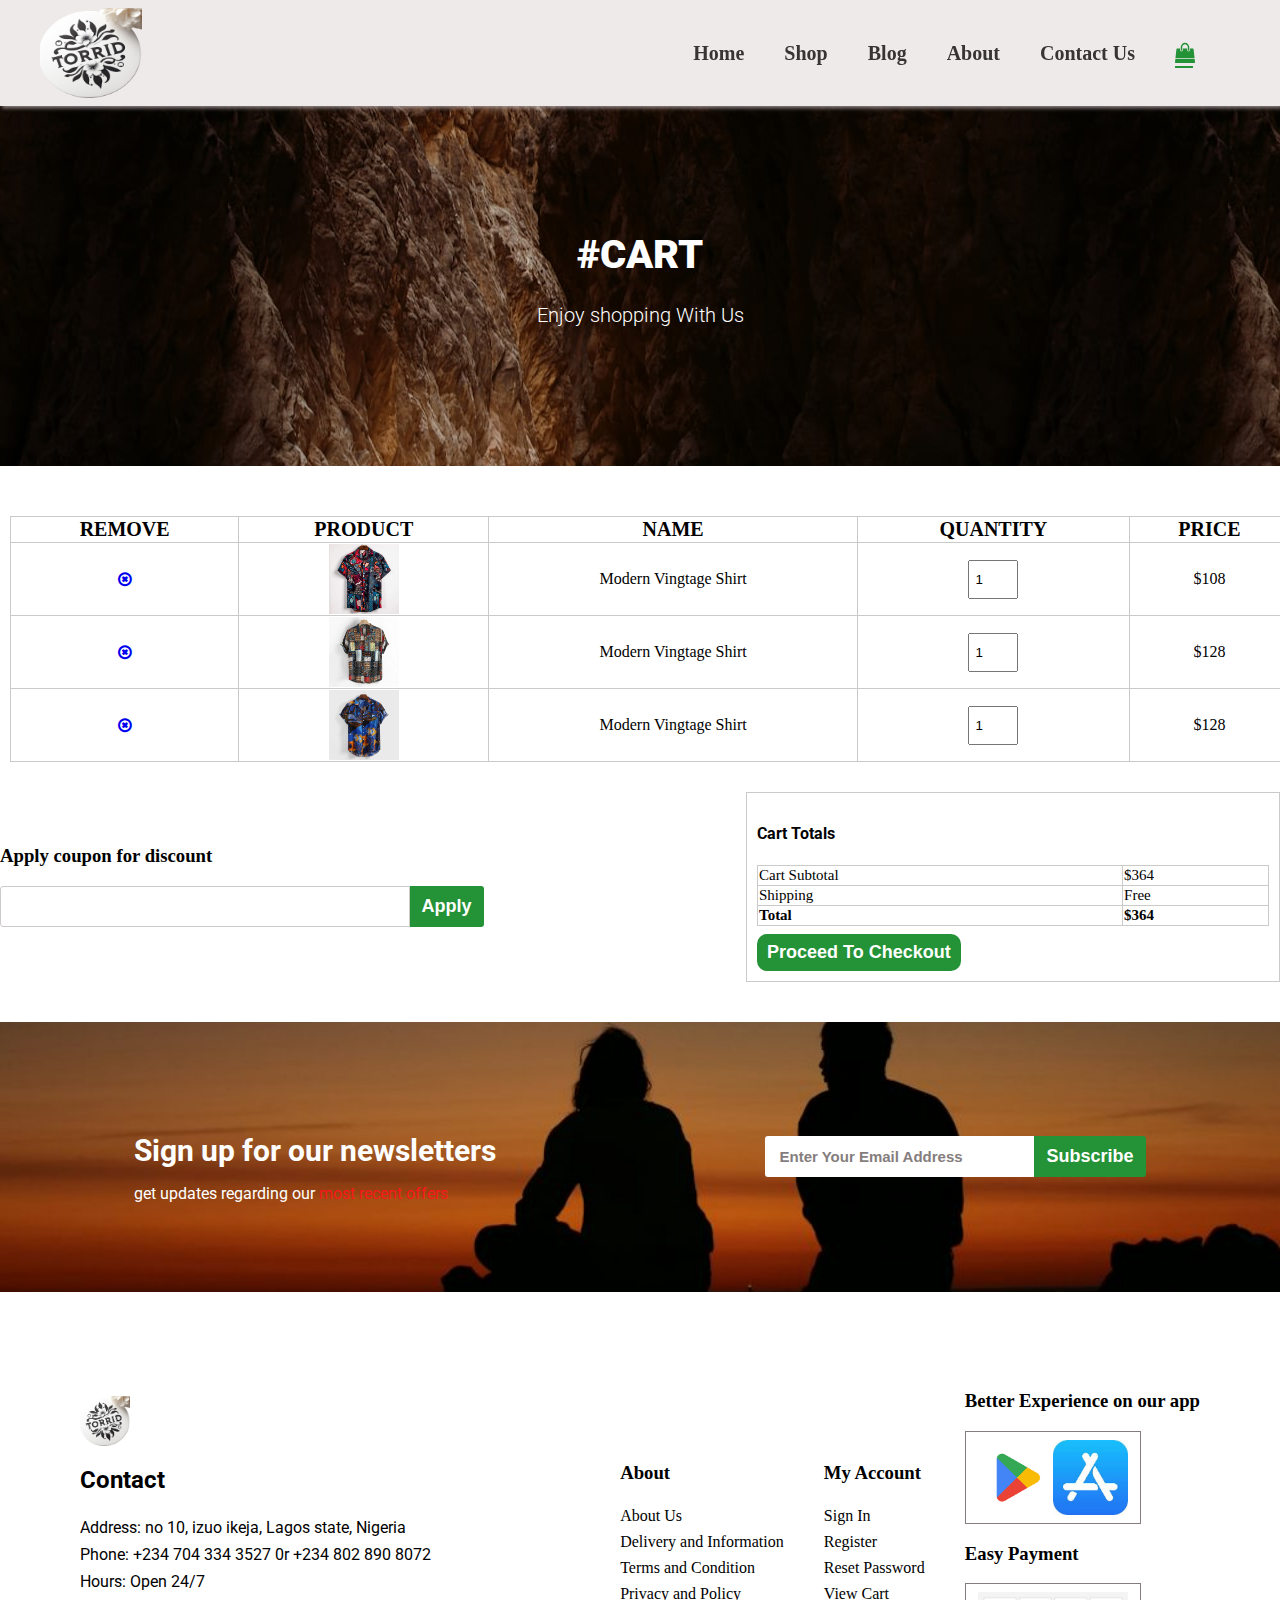
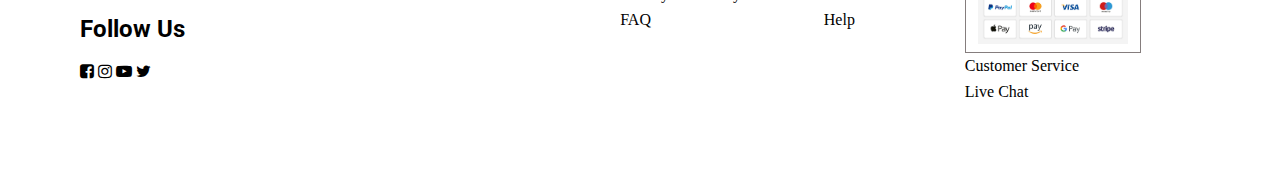
<file: cart.html>
<html lang="en">
<head>
  <meta charset="UTF-8">
  <meta name="viewport" content="width=device-width, initial-scale=1.0">
  <link rel="stylesheet" href="style.css">
  <link rel="stylesheet" href="https://stackpath.bootstrapcdn.com/font-awesome/4.7.0/css/font-awesome.min.css">
  <link rel="preconnect" href="https://fonts.googleapis.com">
  <link rel="preconnect" href="https://fonts.gstatic.com" crossorigin>
  <link href="https://fonts.googleapis.com/css2?family=Roboto:ital,wght@0,100;0,300;0,400;0,500;0,700;0,900;1,100;1,300;1,400;1,500;1,700;1,900&display=swap" rel="stylesheet">
  <title>E commerce</title>
</head>
<body>
  <div class="header">
    <div class="logo">
      <img src="logo/OIG1.png">
    </div>

    <div class="navbar">
      <ul>
        <i class="fa fa-times close" aria-hidden="true"></i>

        <li><a href="index.html">Home</a></li>
        <li><a href="shop.html" >Shop</a></li>
        <li><a href="blog.html">Blog</a></li>
        <li><a href="about.html">About</a></li>
        <li><a href="contact.html">Contact Us</a></li>
        <li><a href="cart.html" class="active"><i class="fa fa-shopping-bag bag" aria-hidden="true"></i></a></li>
      </ul>
    </div>

    <div class="ham">
      <a href="cart.html"><i class="fa fa-shopping-bag" aria-hidden="true"></i></a>

      <i class="fa fa-bars openbar" aria-hidden="true"></i>
    </div>
  </div>

  <div class="banner3 banner4 banner6 auto-margin">
    <div>
      <h2>#CART</h2>
    </div>

   

    <div class="up">
      <p>Enjoy shopping With Us</p>
    </div>
  </div>

  <div class="buy">
    <table>
      <thead>
        <tr>
          <td>remove</td>
          <td>product</td>
          <td>name</td>
          <td>quantity</td>
          <td>price</td>
        </tr>
      </thead>

      <tbody>
        <tr>
          <td><a href="#"><i class="fa fa-times-circle-o" aria-hidden="true"></i></a></td>


          <td><img src="products/shirt1.jpg" alt=""></td>

          <td>Modern Vingtage Shirt</td>

          <td><input type="number" value="1"></td>

          <td>$108</td>

        </tr>
        <tr>
          <td><a href="#"><i class="fa fa-times-circle-o" aria-hidden="true"></i></a></td>


          <td><img src="products/shirt2.jpg" alt=""></td>

          <td>Modern Vingtage Shirt</td>

          <td><input type="number" value="1"></td>

          <td>$128</td>

        </tr>
        <tr>
          <td><a href="#"><i class="fa fa-times-circle-o" aria-hidden="true"></i></a></td>


          <td><img src="products/shirt3.webp" alt=""></td>

          <td>Modern Vingtage Shirt</td>

          <td><input type="number" value="1"></td>

          <td>$128</td>

        </tr>
      </tbody>
    </table>
  </div>

  <div class="apply">
    <div class="coupon">
    <h3>  Apply coupon for discount</h3>
    <div>
      <input type="text">
    <button class="normal">Apply</button>
    </div>
    </div>

    <div class="cart2 auto-padding">
      <h4>Cart Totals</h4>
      <table>
        <tr>
          <td>Cart Subtotal</td>
          <td>$364</td>
        </tr>

        <tr>
          <td>Shipping</td>
          <td>Free</td>
        </tr>

        <tr class="boldhead">
          <td>Total</td>
          <td>$364</td>
        </tr>
      </table>
      <button class="normal">Proceed To Checkout</button>
    </div>
  </div>

  <div class="newsletter auto-margin">
    <div class="news">
      <h4>Sign up for our newsletters</h4>
      <p>get updates regarding our <span>most recent offers</span></p>
    </div>

    <div class="sub">
      <input type="text" placeholder="Enter Your Email Address">
      <button class="normal">Subscribe</button>
    </div>
  </div>

  <footer class="auto-margin auto-padding">
    <div class="col">
      <img src="logo/OIG1.png" class="logo">

      <h2>Contact</h2>
      <p><span>Address: </span> no 10, izuo ikeja, Lagos state, Nigeria</p>
      <p><span>Phone: </span> +234 704 334 3527 0r +234 802 890 8072</p>
      <p><span>Hours: </span> Open 24/7</p>
      <h2>Follow Us</h2>
      <div class="ff">
        <i class="fa fa-facebook-square" aria-hidden="true"></i>
        <i class="fa fa-instagram" aria-hidden="true"></i>
        <i class="fa fa-youtube-play" aria-hidden="true"></i>
        <i class="fa fa-twitter" aria-hidden="true"></i>
      </div>
    </div>

    <div class="col">
      <h3>About</h3>
      <a href="#">About  Us</a>
      <a href="#">Delivery and Information</a>
      <a href="#">Terms and Condition</a>
      <a href="#">Privacy and Policy</a>
      <a href="#">FAQ</a>
    </div>

    <div class="col">
      <h3>My Account</h3>
      <a href="#">Sign In</a>
      <a href="#">Register</a>
      <a href="#">Reset Password</a>
      <a href="#">View Cart</a>
      <a href="#">Help</a>
    </div>

    <div class="col">
      <h3>Better Experience on our app</h3>
      <div class="apps">
        <div class="playtsore">
          <img src="logo/playstore.png" alt="">
        </div>

        <div class="appstore">
          <img src="logo/appstoreimg.jpg" alt="">
        </div>
      </div>
      <h3>Easy Payment</h3>
      <div class="apps">
        <img src="logo/payment info.png" alt="">
      </div>
      <a href="#">Customer Service</a>
      <a href="#">Live Chat</a>
    </div>

  </footer>
  

<script src="script.js"></script>
</body>
</html>
</file>
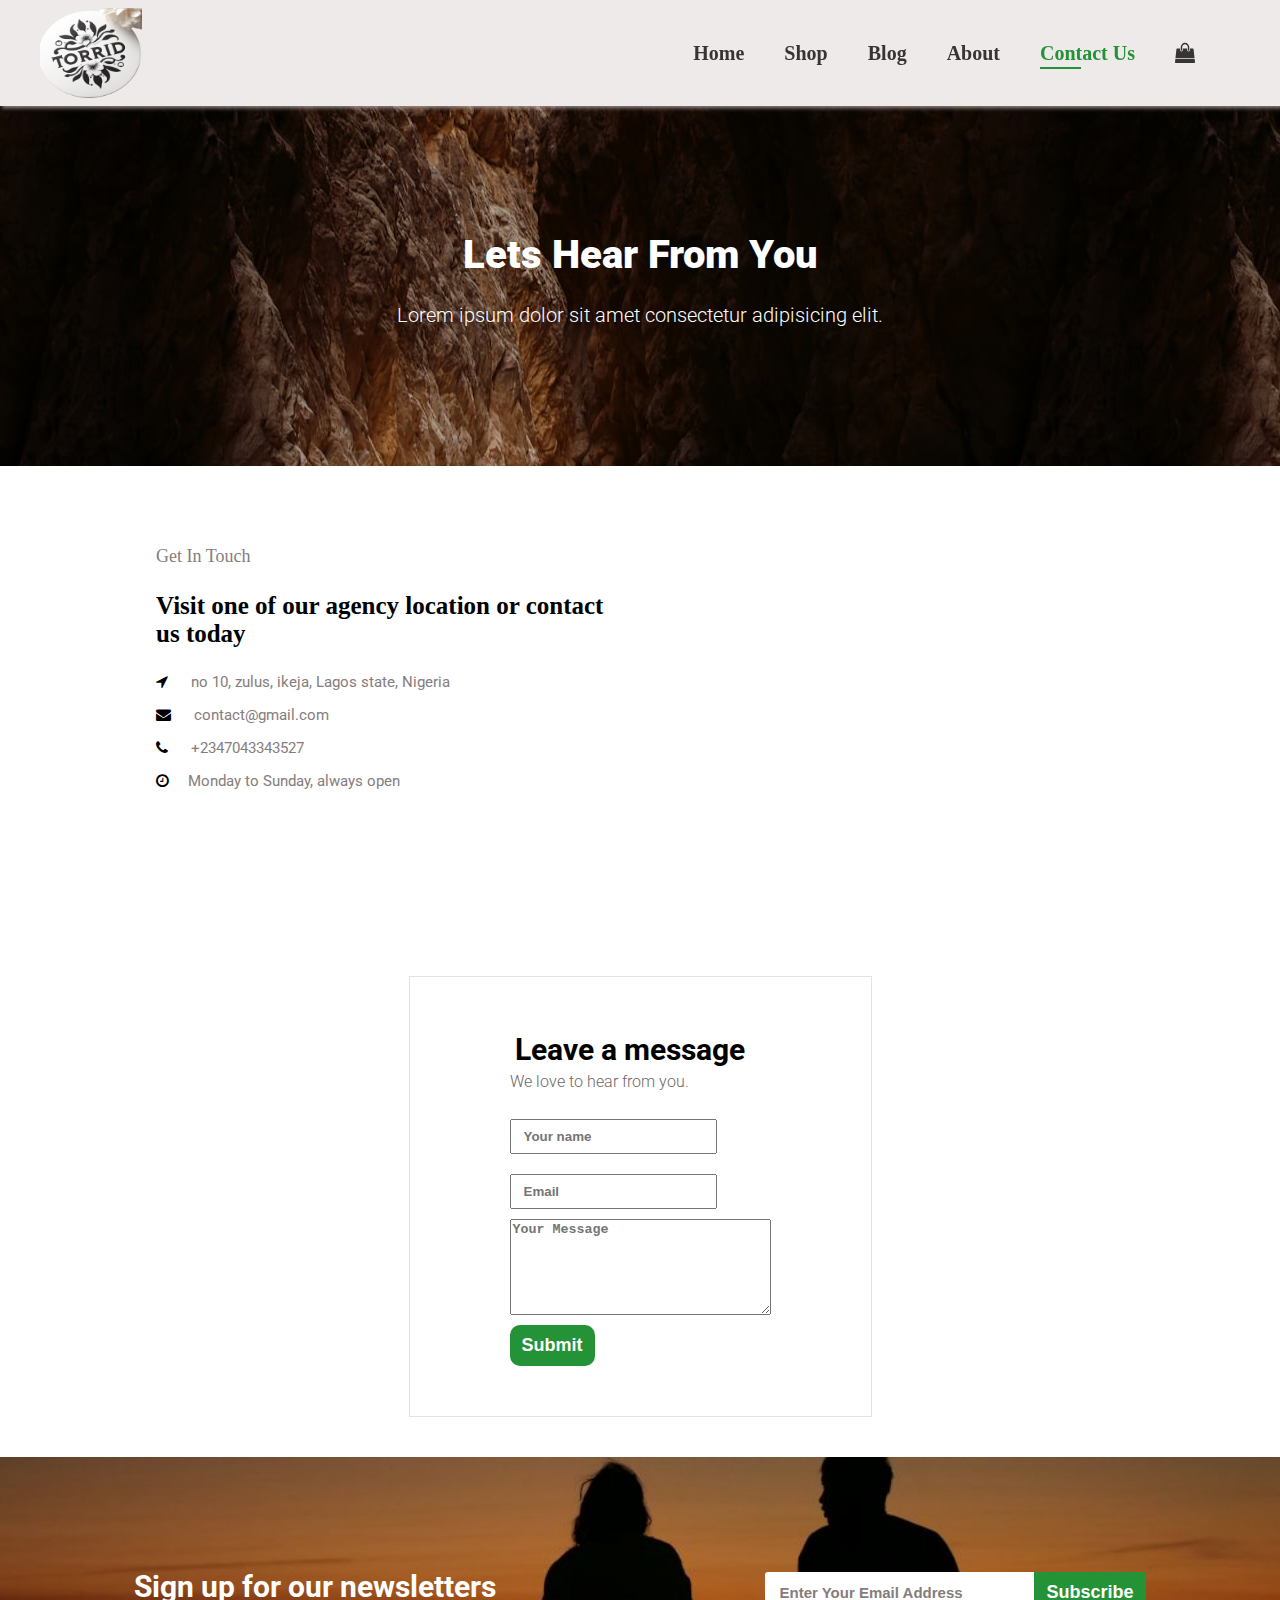
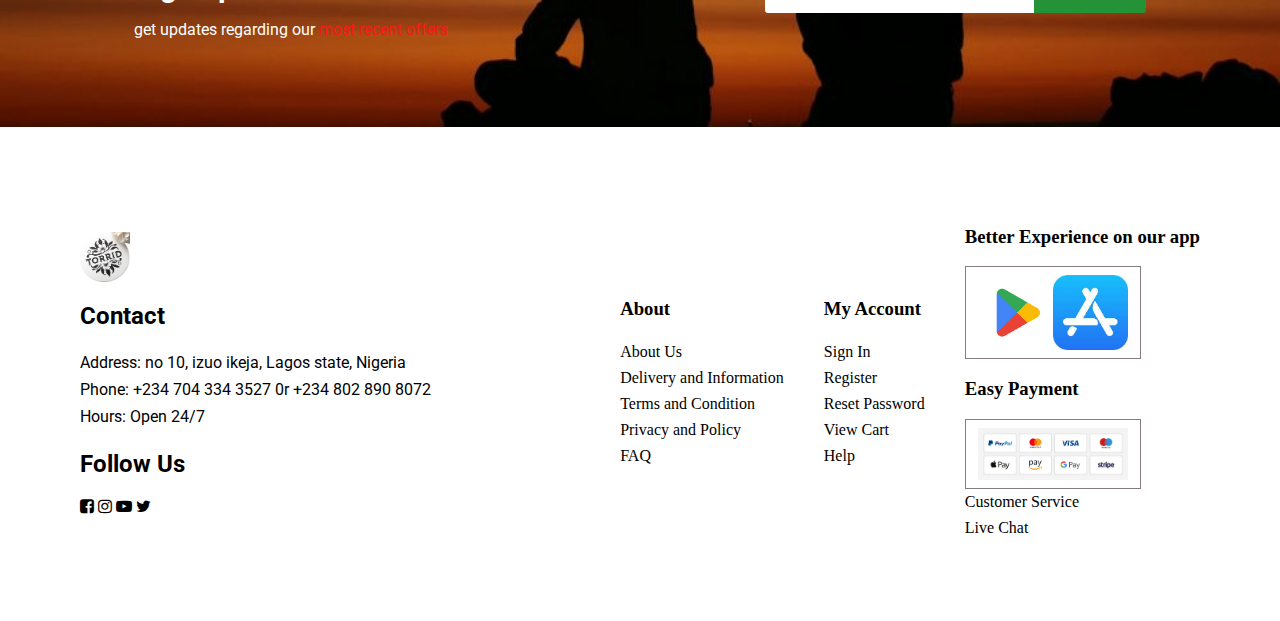
<file: contact.html>
<html lang="en">
<head>
  <meta charset="UTF-8">
  <meta name="viewport" content="width=device-width, initial-scale=1.0">
  <link rel="stylesheet" href="style.css">
  <link rel="stylesheet" href="https://stackpath.bootstrapcdn.com/font-awesome/4.7.0/css/font-awesome.min.css">
  <link rel="preconnect" href="https://fonts.googleapis.com">
  <link rel="preconnect" href="https://fonts.gstatic.com" crossorigin>
  <link href="https://fonts.googleapis.com/css2?family=Roboto:ital,wght@0,100;0,300;0,400;0,500;0,700;0,900;1,100;1,300;1,400;1,500;1,700;1,900&display=swap" rel="stylesheet">
  <title>E commerce</title>
</head>
<body>
  <div class="header">
    <div class="logo">
      <img src="logo/OIG1.png">
    </div>

    <div class="navbar">
      <ul>
        <i class="fa fa-times close" aria-hidden="true"></i>

        <li><a href="index.html">Home</a></li>
        <li><a href="shop.html" >Shop</a></li>
        <li><a href="blog.html">Blog</a></li>
        <li><a href="about.html">About</a></li>
        <li><a href="contact.html" class="active">Contact Us</a></li>
        <li><a href="cart.html"><i class="fa fa-shopping-bag bag" aria-hidden="true"></i></a></li>
      </ul>
    </div>

    <div class="ham">
      <a href="cart.html"><i class="fa fa-shopping-bag" aria-hidden="true"></i></a>

      <i class="fa fa-bars openbar" aria-hidden="true"></i>
    </div>
  </div>

  <div class="banner3 banner4 banner6 auto-margin">
    <div>
      <h2>Lets Hear From You</h2>
    </div>

   

    <div class="up">
      <p>Lorem ipsum dolor sit amet consectetur adipisicing elit.</p>
    </div>
  </div>

  <div class="contact auto-padding">

    <div class="add">

        <span>Get In Touch</span>
    <h3>Visit one of our agency location or contact us today</h3>


        <p><i class="fa fa-location-arrow" aria-hidden="true"></i> no 10, zulus, ikeja, Lagos state, Nigeria </p>

        <p><i class="fa fa-envelope" aria-hidden="true"></i> contact@gmail.com</p>

        <p><i class="fa fa-phone" aria-hidden="true"></i> +2347043343527</p>

        <p><i class="fa fa-clock-o" aria-hidden="true"></i>Monday to Sunday, always open</p>
    </div>


    <iframe src="https://www.google.com/maps/embed?pb=!1m18!1m12!1m3!1d78254.3133209463!2d0.03758618834620966!3d52.19891862338522!2m3!1f0!2f0!3f0!3m2!1i1024!2i768!4f13.1!3m3!1m2!1s0x47d85d89f32a012d%3A0x63a320e1a35e3d21!2sCambridge%2C%20UK!5e0!3m2!1sen!2sng!4v1711801972344!5m2!1sen!2sng" width="500" height="350" style="border:0;" allowfullscreen="" loading="lazy" referrerpolicy="no-referrer-when-downgrade"></iframe>
</div>

<div class="reply auto-margin">
    <div class="message">
        <h2>Leave a message</h2>
        <h4>We love to hear from you.</h4><br>
        <input type="text"  placeholder="Your name">
        <br>
        <input type="email" placeholder="Email">
        <br>

        <textarea name="" id="" cols="30" rows="6" placeholder="Your Message"></textarea>
        <br>
        <button class="normal">Submit</button>
    </div>

    <div class="people">

    </div>
</div>

  <div class="newsletter auto-margin">
    <div class="news">
      <h4>Sign up for our newsletters</h4>
      <p>get updates regarding our <span>most recent offers</span></p>
    </div>

    <div class="sub">
      <input type="text" placeholder="Enter Your Email Address">
      <button class="normal">Subscribe</button>
    </div>
  </div>

  <footer class="auto-margin auto-padding">
    <div class="col">
      <img src="logo/OIG1.png" class="logo">

      <h2>Contact</h2>
      <p><span>Address: </span> no 10, izuo ikeja, Lagos state, Nigeria</p>
      <p><span>Phone: </span> +234 704 334 3527 0r +234 802 890 8072</p>
      <p><span>Hours: </span> Open 24/7</p>
      <h2>Follow Us</h2>
      <div class="ff">
        <i class="fa fa-facebook-square" aria-hidden="true"></i>
        <i class="fa fa-instagram" aria-hidden="true"></i>
        <i class="fa fa-youtube-play" aria-hidden="true"></i>
        <i class="fa fa-twitter" aria-hidden="true"></i>
      </div>
    </div>

    <div class="col">
      <h3>About</h3>
      <a href="#">About  Us</a>
      <a href="#">Delivery and Information</a>
      <a href="#">Terms and Condition</a>
      <a href="#">Privacy and Policy</a>
      <a href="#">FAQ</a>
    </div>

    <div class="col">
      <h3>My Account</h3>
      <a href="#">Sign In</a>
      <a href="#">Register</a>
      <a href="#">Reset Password</a>
      <a href="#">View Cart</a>
      <a href="#">Help</a>
    </div>

    <div class="col">
      <h3>Better Experience on our app</h3>
      <div class="apps">
        <div class="playtsore">
          <img src="logo/playstore.png" alt="">
        </div>

        <div class="appstore">
          <img src="logo/appstoreimg.jpg" alt="">
        </div>
      </div>
      <h3>Easy Payment</h3>
      <div class="apps">
        <img src="logo/payment info.png" alt="">
      </div>
      <a href="#">Customer Service</a>
      <a href="#">Live Chat</a>
    </div>

  </footer>
  

<script src="script.js"></script>
</body>
</html>
</file>
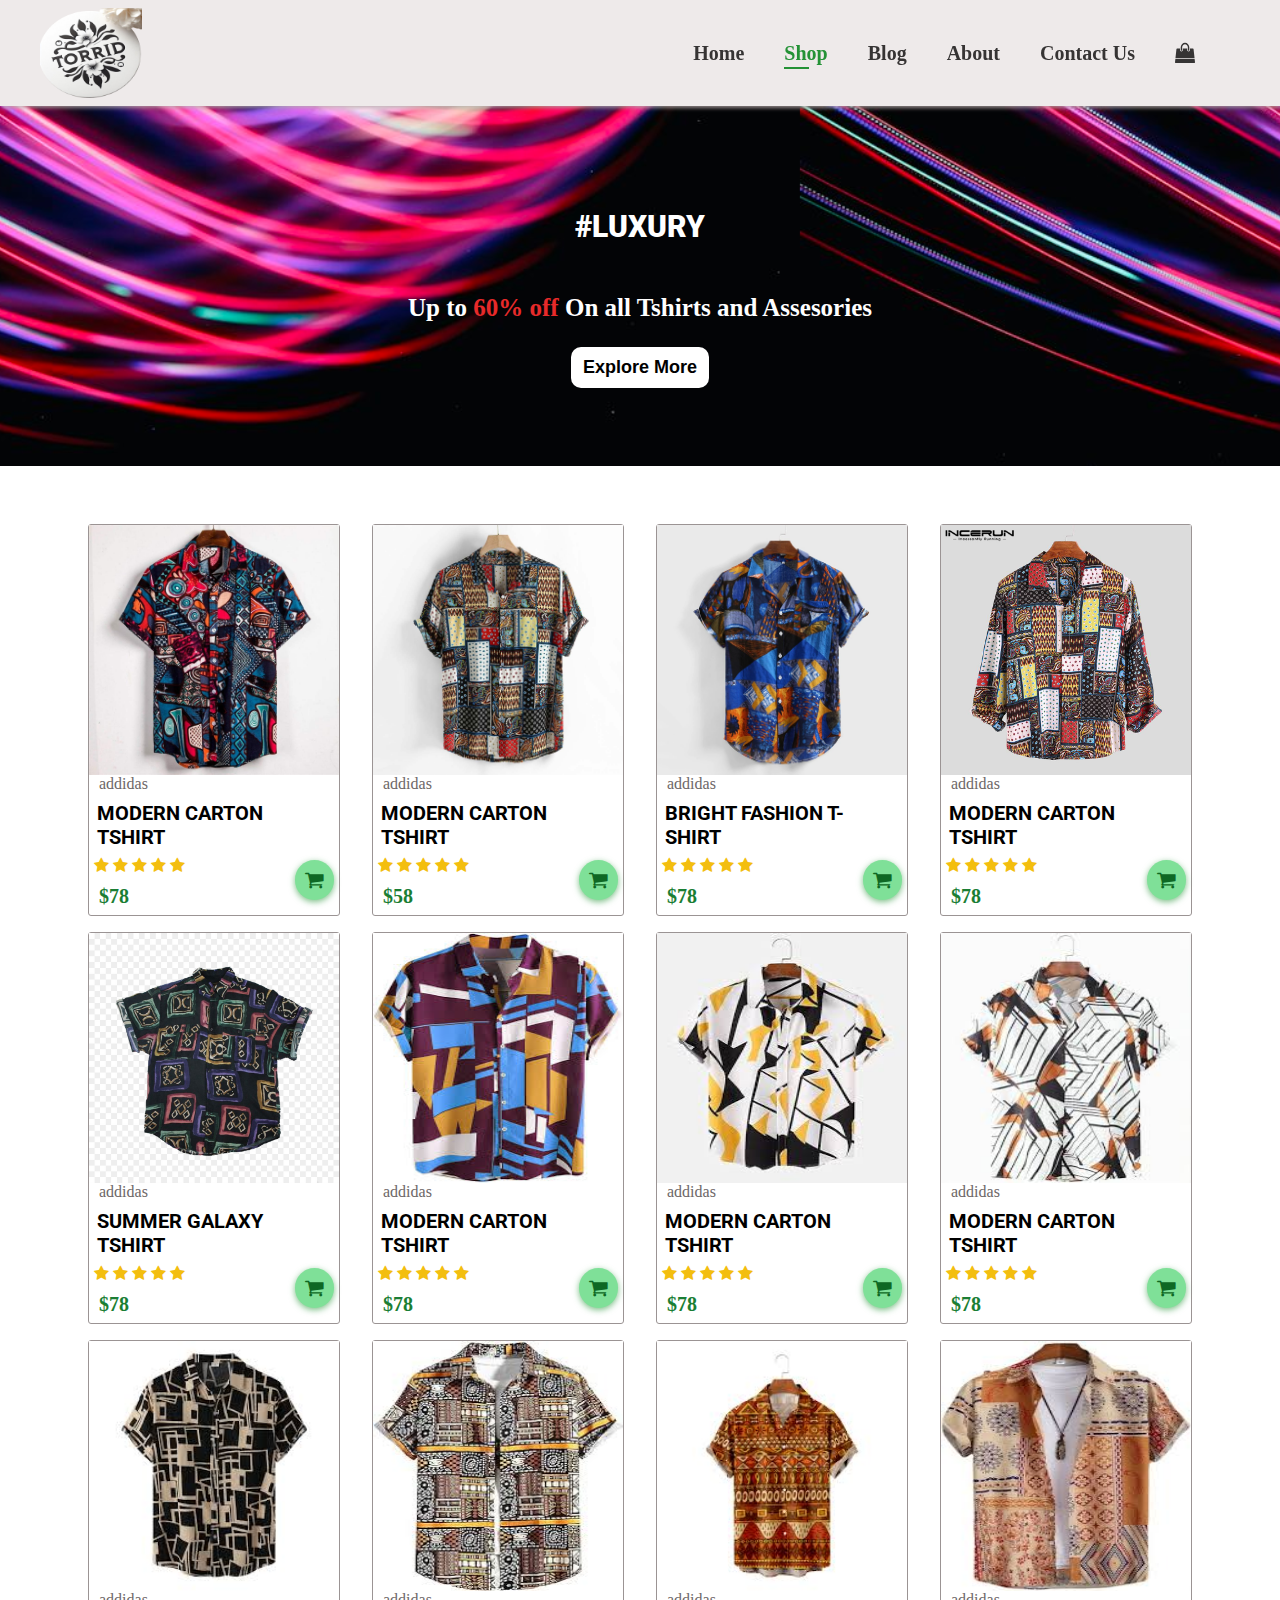
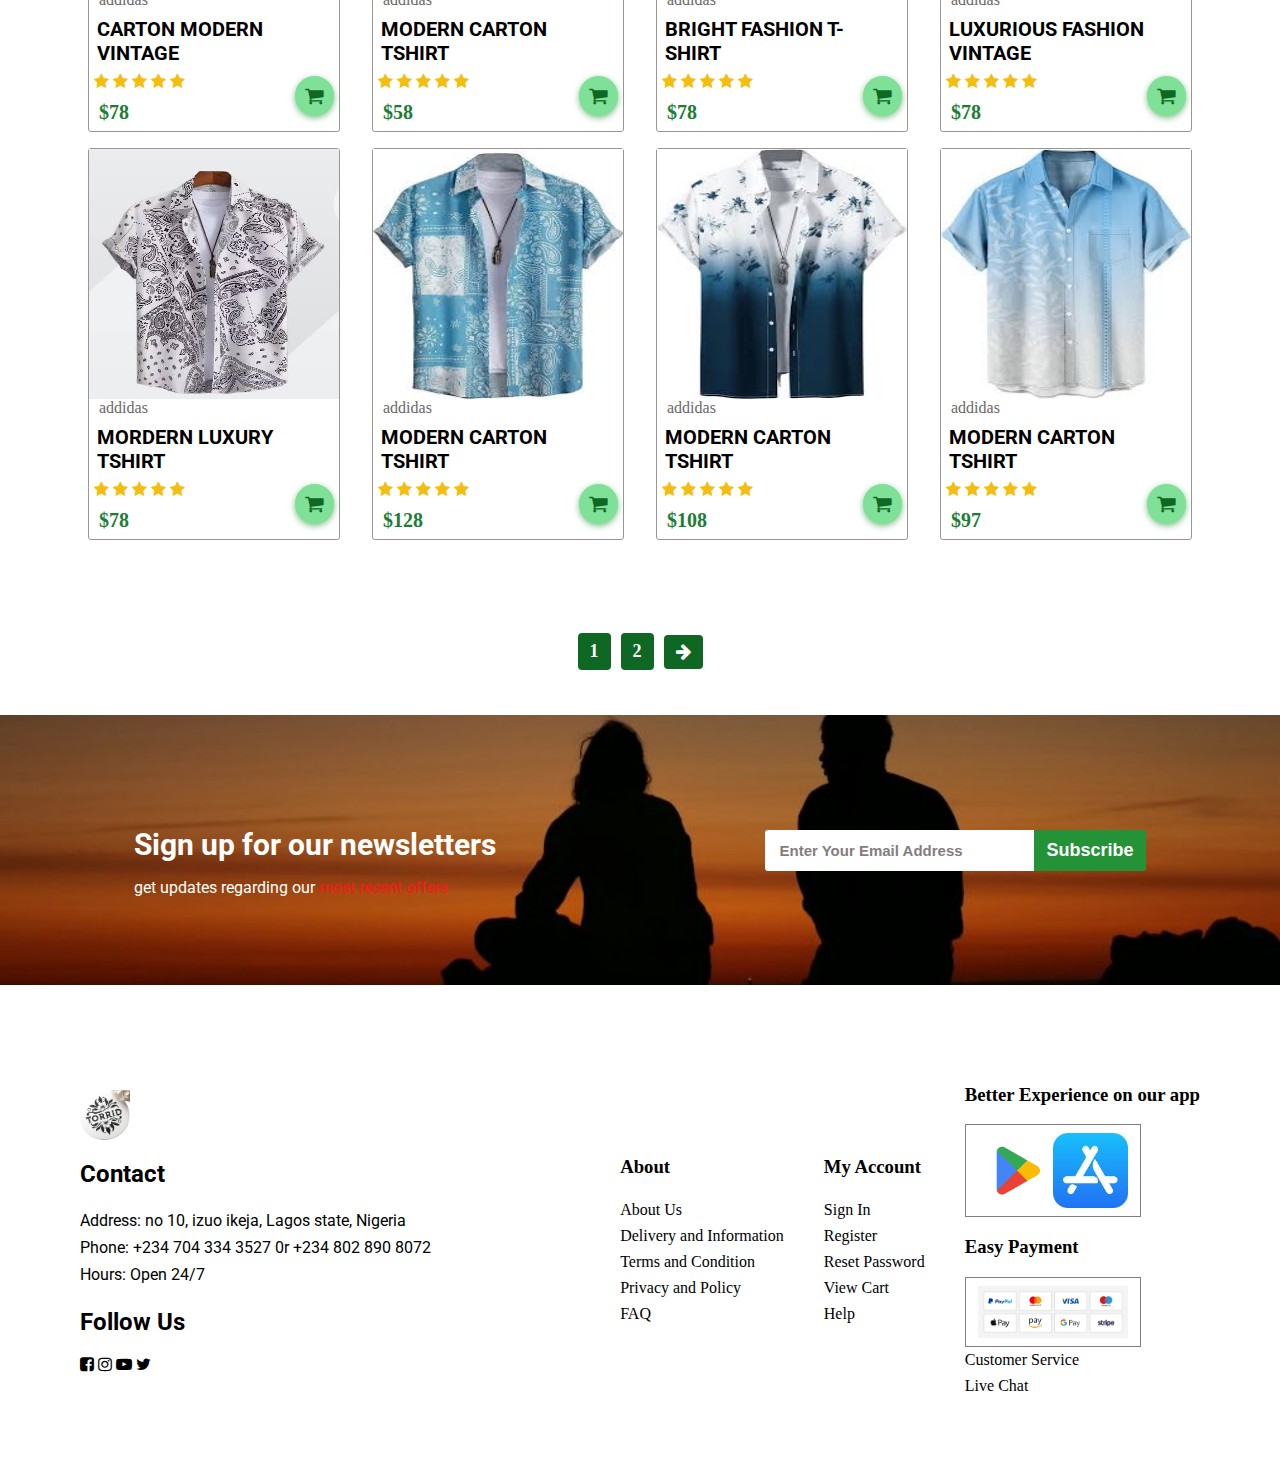
<file: shop.html>
<html lang="en">
<head>
  <meta charset="UTF-8">
  <meta name="viewport" content="width=device-width, initial-scale=1.0">
  <link rel="stylesheet" href="style.css">
  <link rel="stylesheet" href="https://stackpath.bootstrapcdn.com/font-awesome/4.7.0/css/font-awesome.min.css">
  <link rel="preconnect" href="https://fonts.googleapis.com">
  <link rel="preconnect" href="https://fonts.gstatic.com" crossorigin>
  <link href="https://fonts.googleapis.com/css2?family=Roboto:ital,wght@0,100;0,300;0,400;0,500;0,700;0,900;1,100;1,300;1,400;1,500;1,700;1,900&display=swap" rel="stylesheet">
  <title>E commerce</title>
</head>
<body>
  <div class="header">
    <div class="logo">
      <img src="logo/OIG1.png">
    </div>

    <div class="navbar">
      <ul>
        <i class="fa fa-times close" aria-hidden="true"></i>

        <li><a href="index.html">Home</a></li>
        <li><a href="shop.html" class="active">Shop</a></li>
        <li><a href="blog.html">Blog</a></li>
        <li><a href="about.html">About</a></li>
        <li><a href="contact.html">Contact Us</a></li>
        <li><a href="cart.html"><i class="fa fa-shopping-bag bag" aria-hidden="true"></i></a></li>
      </ul>
    </div>

    <div class="ham">
      <a href="cart.html"><i class="fa fa-shopping-bag" aria-hidden="true"></i></a>

      <i class="fa fa-bars openbar" aria-hidden="true"></i>
    </div>
  </div>

  <div class="banner3  auto-margin">
    <div>
      <h2>#LUXURY</h2>
    </div>

    <div class="up">
      <h3>Up to <span>60% off </span>On all Tshirts and Assesories</h3>
    </div>

    <div class="but">
      <button class="normal">Explore More</button>
    </div>
  </div>

  <div class="product-container">

    <div class="display auto-padding">
      <div class="pro">
        <div class="image" onclick="window.location.href= 'sproduct.html'">
          <img src="products/shirt1.jpg" alt="">
        </div>

        <div class="details">
          <span>addidas</span>
          <h4>MODERN CARTON TSHIRT</h4>
          <div class="star">
            <i class="fa fa-star" aria-hidden="true"></i>
            <i class="fa fa-star" aria-hidden="true"></i>
            <i class="fa fa-star" aria-hidden="true"></i>
            <i class="fa fa-star" aria-hidden="true"></i>
            <i class="fa fa-star" aria-hidden="true"></i>
          </div>
          <div class="price">$78</div>
          <div class="cart">
            <a href="#"><i class="fa fa-shopping-cart" aria-hidden="true"></i></a>
          </div>
        </div>
      </div>

      <div class="pro">
        <div class="image">
          <img src="products/shirt2.jpg" alt="">
        </div>

        <div class="details">
          <span>addidas</span>
          <h4>modern Carton Tshirt</h4>
          <div class="star">
            <i class="fa fa-star" aria-hidden="true"></i>
            <i class="fa fa-star" aria-hidden="true"></i>
            <i class="fa fa-star" aria-hidden="true"></i>
            <i class="fa fa-star" aria-hidden="true"></i>
            <i class="fa fa-star" aria-hidden="true"></i>
          </div>
          <div class="price">$58</div>
          <div class="cart">
            <a href="#"><i class="fa fa-shopping-cart" aria-hidden="true"></i></a>
          </div>
        </div>
      </div>

      <div class="pro">
        <div class="image">
          <img src="products/shirt3.webp" alt="">
        </div>

        <div class="details">
          <span>addidas</span>
          <h4>Bright Fashion T-shirt</h4>
          <div class="star">
            <i class="fa fa-star" aria-hidden="true"></i>
            <i class="fa fa-star" aria-hidden="true"></i>
            <i class="fa fa-star" aria-hidden="true"></i>
            <i class="fa fa-star" aria-hidden="true"></i>
            <i class="fa fa-star" aria-hidden="true"></i>
          </div>
          <div class="price">$78</div>
          <div class="cart">
            <a href="#"><i class="fa fa-shopping-cart" aria-hidden="true"></i></a>
          </div>
        </div>
      </div>

      <div class="pro">
        <div class="image">
          <img src="products/shirt4.jpg
          " alt="">
        </div>

        <div class="details">
          <span>addidas</span>
          <h4>MODERN CARTON TSHIRT</h4>
          <div class="star">
            <i class="fa fa-star" aria-hidden="true"></i>
            <i class="fa fa-star" aria-hidden="true"></i>
            <i class="fa fa-star" aria-hidden="true"></i>
            <i class="fa fa-star" aria-hidden="true"></i>
            <i class="fa fa-star" aria-hidden="true"></i>
          </div>
          <div class="price">$78</div>
          <div class="cart">
            <a href="#"><i class="fa fa-shopping-cart" aria-hidden="true"></i></a>
          </div>
        </div>
      </div>

      <div class="pro">
        <div class="image">
          <img src="products/shirt5.jpg" alt="">
        </div>

        <div class="details">
          <span>addidas</span>
          <h4>summer galaxy Tshirt</h4>
          <div class="star">
            <i class="fa fa-star" aria-hidden="true"></i>
            <i class="fa fa-star" aria-hidden="true"></i>
            <i class="fa fa-star" aria-hidden="true"></i>
            <i class="fa fa-star" aria-hidden="true"></i>
            <i class="fa fa-star" aria-hidden="true"></i>
          </div>
          <div class="price">$78</div>
          <div class="cart">
            <a href="#"><i class="fa fa-shopping-cart" aria-hidden="true"></i></a>
          </div>
        </div>
      </div>
      <div class="pro">
        <div class="image">
          <img src="products/shirt6.jpg" height="99%">
        </div>

        <div class="details">
          <span>addidas</span>
          <h4>MODERN CARTON TSHIRT</h4>
          <div class="star">
            <i class="fa fa-star" aria-hidden="true"></i>
            <i class="fa fa-star" aria-hidden="true"></i>
            <i class="fa fa-star" aria-hidden="true"></i>
            <i class="fa fa-star" aria-hidden="true"></i>
            <i class="fa fa-star" aria-hidden="true"></i>
          </div>
          <div class="price">$78</div>
          <div class="cart">
            <a href="#"><i class="fa fa-shopping-cart" aria-hidden="true"></i></a>
          </div>
        </div>
      </div>

      <div class="pro">
        <div class="image">
          <img src="products/shirt7.jpg" alt="">
        </div>

        <div class="details">
          <span>addidas</span>
          <h4>MODERN CARTON TSHIRT</h4>
          <div class="star">
            <i class="fa fa-star" aria-hidden="true"></i>
            <i class="fa fa-star" aria-hidden="true"></i>
            <i class="fa fa-star" aria-hidden="true"></i>
            <i class="fa fa-star" aria-hidden="true"></i>
            <i class="fa fa-star" aria-hidden="true"></i>
          </div>
          <div class="price">$78</div>
          <div class="cart">
            <a href="#"><i class="fa fa-shopping-cart" aria-hidden="true"></i></a>
          </div>
        </div>
      </div>

      <div class="pro">
        <div class="image">
          <img src="products/shirt8.jpg" alt="">
        </div>

        <div class="details">
          <span>addidas</span>
          <h4>MODERN CARTON TSHIRT</h4>
          <div class="star">
            <i class="fa fa-star" aria-hidden="true"></i>
            <i class="fa fa-star" aria-hidden="true"></i>
            <i class="fa fa-star" aria-hidden="true"></i>
            <i class="fa fa-star" aria-hidden="true"></i>
            <i class="fa fa-star" aria-hidden="true"></i>
          </div>
          <div class="price">$78</div>
          <div class="cart">
            <a href="#"><i class="fa fa-shopping-cart" aria-hidden="true"></i></a>
          </div>
        </div>
      </div>

      <div class="pro">
        <div class="image">
          <img src="products/shirt9.jpg" alt="">
        </div>

        <div class="details">
          <span>addidas</span>
          <h4>Carton modern vintage</h4>
          <div class="star">
            <i class="fa fa-star" aria-hidden="true"></i>
            <i class="fa fa-star" aria-hidden="true"></i>
            <i class="fa fa-star" aria-hidden="true"></i>
            <i class="fa fa-star" aria-hidden="true"></i>
            <i class="fa fa-star" aria-hidden="true"></i>
          </div>
          <div class="price">$78</div>
          <div class="cart">
            <a href="#"><i class="fa fa-shopping-cart" aria-hidden="true"></i></a>
          </div>
        </div>
      </div>

      <div class="pro">
        <div class="image">
          <img src="products/shirt10.jpg" alt="">
        </div>

        <div class="details">
          <span>addidas</span>
          <h4>MODERN CARTON TSHIRT</h4>
          <div class="star">
            <i class="fa fa-star" aria-hidden="true"></i>
            <i class="fa fa-star" aria-hidden="true"></i>
            <i class="fa fa-star" aria-hidden="true"></i>
            <i class="fa fa-star" aria-hidden="true"></i>
            <i class="fa fa-star" aria-hidden="true"></i>
          </div>
          <div class="price">$58</div>
          <div class="cart">
            <a href="#"><i class="fa fa-shopping-cart" aria-hidden="true"></i></a>
          </div>
        </div>
      </div>

      <div class="pro">
        <div class="image">
          <img src="products/shirt11.jpg" alt="">
        </div>

        <div class="details">
          <span>addidas</span>
          <h4>Bright Fashion T-shirt</h4>
          <div class="star">
            <i class="fa fa-star" aria-hidden="true"></i>
            <i class="fa fa-star" aria-hidden="true"></i>
            <i class="fa fa-star" aria-hidden="true"></i>
            <i class="fa fa-star" aria-hidden="true"></i>
            <i class="fa fa-star" aria-hidden="true"></i>
          </div>
          <div class="price">$78</div>
          <div class="cart">
            <a href="#"><i class="fa fa-shopping-cart" aria-hidden="true"></i></a>
          </div>
        </div>
      </div>

      <div class="pro">
        <div class="image">
          <img src="products/shirt12.jpg
          " alt="">
        </div>

        <div class="details">
          <span>addidas</span>
          <h4>Luxurious Fashion vintage</h4>
          <div class="star">
            <i class="fa fa-star" aria-hidden="true"></i>
            <i class="fa fa-star" aria-hidden="true"></i>
            <i class="fa fa-star" aria-hidden="true"></i>
            <i class="fa fa-star" aria-hidden="true"></i>
            <i class="fa fa-star" aria-hidden="true"></i>
          </div>
          <div class="price">$78</div>
          <div class="cart">
            <a href="#"><i class="fa fa-shopping-cart" aria-hidden="true"></i></a>
          </div>
        </div>
      </div>

      <div class="pro">
        <div class="image">
          <img src="products/shirt13.jpg" alt="">
        </div>

        <div class="details">
          <span>addidas</span>
          <h4>Mordern Luxury Tshirt</h4>
          <div class="star">
            <i class="fa fa-star" aria-hidden="true"></i>
            <i class="fa fa-star" aria-hidden="true"></i>
            <i class="fa fa-star" aria-hidden="true"></i>
            <i class="fa fa-star" aria-hidden="true"></i>
            <i class="fa fa-star" aria-hidden="true"></i>
          </div>
          <div class="price">$78</div>
          <div class="cart">
            <a href="#"><i class="fa fa-shopping-cart" aria-hidden="true"></i></a>
          </div>
        </div>
      </div>
      <div class="pro">
        <div class="image">
          <img src="products/shirt14.jpg" height="99%">
        </div>

        <div class="details">
          <span>addidas</span>
          <h4>MODERN CARTON TSHIRT</h4>
          <div class="star">
            <i class="fa fa-star" aria-hidden="true"></i>
            <i class="fa fa-star" aria-hidden="true"></i>
            <i class="fa fa-star" aria-hidden="true"></i>
            <i class="fa fa-star" aria-hidden="true"></i>
            <i class="fa fa-star" aria-hidden="true"></i>
          </div>
          <div class="price">$128</div>
          <div class="cart">
            <a href="#"><i class="fa fa-shopping-cart" aria-hidden="true"></i></a>
          </div>
        </div>
      </div>

      <div class="pro">
        <div class="image">
          <img src="products/shirt15.jpg" alt="">
        </div>

        <div class="details">
          <span>addidas</span>
          <h4>MODERN CARTON TSHIRT</h4>
          <div class="star">
            <i class="fa fa-star" aria-hidden="true"></i>
            <i class="fa fa-star" aria-hidden="true"></i>
            <i class="fa fa-star" aria-hidden="true"></i>
            <i class="fa fa-star" aria-hidden="true"></i>
            <i class="fa fa-star" aria-hidden="true"></i>
          </div>
          <div class="price">$108</div>
          <div class="cart">
            <a href="#"><i class="fa fa-shopping-cart" aria-hidden="true"></i></a>
          </div>
        </div>
      </div>

      <div class="pro">
        <div class="image">
          <img src="products/shirt16.jpg" alt="">
        </div>

        <div class="details">
          <span>addidas</span>
          <h4>MODERN CARTON TSHIRT</h4>
          <div class="star">
            <i class="fa fa-star" aria-hidden="true"></i>
            <i class="fa fa-star" aria-hidden="true"></i>
            <i class="fa fa-star" aria-hidden="true"></i>
            <i class="fa fa-star" aria-hidden="true"></i>
            <i class="fa fa-star" aria-hidden="true"></i>
          </div>
          <div class="price">$97</div>
          <div class="cart">
            <a href="#"><i class="fa fa-shopping-cart" aria-hidden="true"></i></a>
          </div>
        </div>
      </div>

    </div>
  </div>

  <div class="next auto-margin">
    <a href="#">1</a>
    <a href="#">2</a>
    <a href="#"><i class="fa fa-arrow-right" aria-hidden="true"></i></a>
  </div>

  <div class="newsletter auto-margin">
    <div class="news">
      <h4>Sign up for our newsletters</h4>
      <p>get updates regarding our <span>most recent offers</span></p>
    </div>

    <div class="sub">
      <input type="text" placeholder="Enter Your Email Address">
      <button class="normal">Subscribe</button>
    </div>
  </div>

  <footer class="auto-margin auto-padding">
    <div class="col">
      <img src="logo/OIG1.png" class="logo">

      <h2>Contact</h2>
      <p><span>Address: </span> no 10, izuo ikeja, Lagos state, Nigeria</p>
      <p><span>Phone: </span> +234 704 334 3527 0r +234 802 890 8072</p>
      <p><span>Hours: </span> Open 24/7</p>
      <h2>Follow Us</h2>
      <div class="ff">
        <i class="fa fa-facebook-square" aria-hidden="true"></i>
        <i class="fa fa-instagram" aria-hidden="true"></i>
        <i class="fa fa-youtube-play" aria-hidden="true"></i>
        <i class="fa fa-twitter" aria-hidden="true"></i>
      </div>
    </div>

    <div class="col">
      <h3>About</h3>
      <a href="#">About  Us</a>
      <a href="#">Delivery and Information</a>
      <a href="#">Terms and Condition</a>
      <a href="#">Privacy and Policy</a>
      <a href="#">FAQ</a>
    </div>

    <div class="col">
      <h3>My Account</h3>
      <a href="#">Sign In</a>
      <a href="#">Register</a>
      <a href="#">Reset Password</a>
      <a href="#">View Cart</a>
      <a href="#">Help</a>
    </div>

    <div class="col">
      <h3>Better Experience on our app</h3>
      <div class="apps">
        <div class="playtsore">
          <img src="logo/playstore.png" alt="">
        </div>

        <div class="appstore">
          <img src="logo/appstoreimg.jpg" alt="">
        </div>
      </div>
      <h3>Easy Payment</h3>
      <div class="apps">
        <img src="logo/payment info.png" alt="">
      </div>
      <a href="#">Customer Service</a>
      <a href="#">Live Chat</a>
    </div>

  </footer>
  

<script src="script.js"></script>
</body>
</html>
</file>
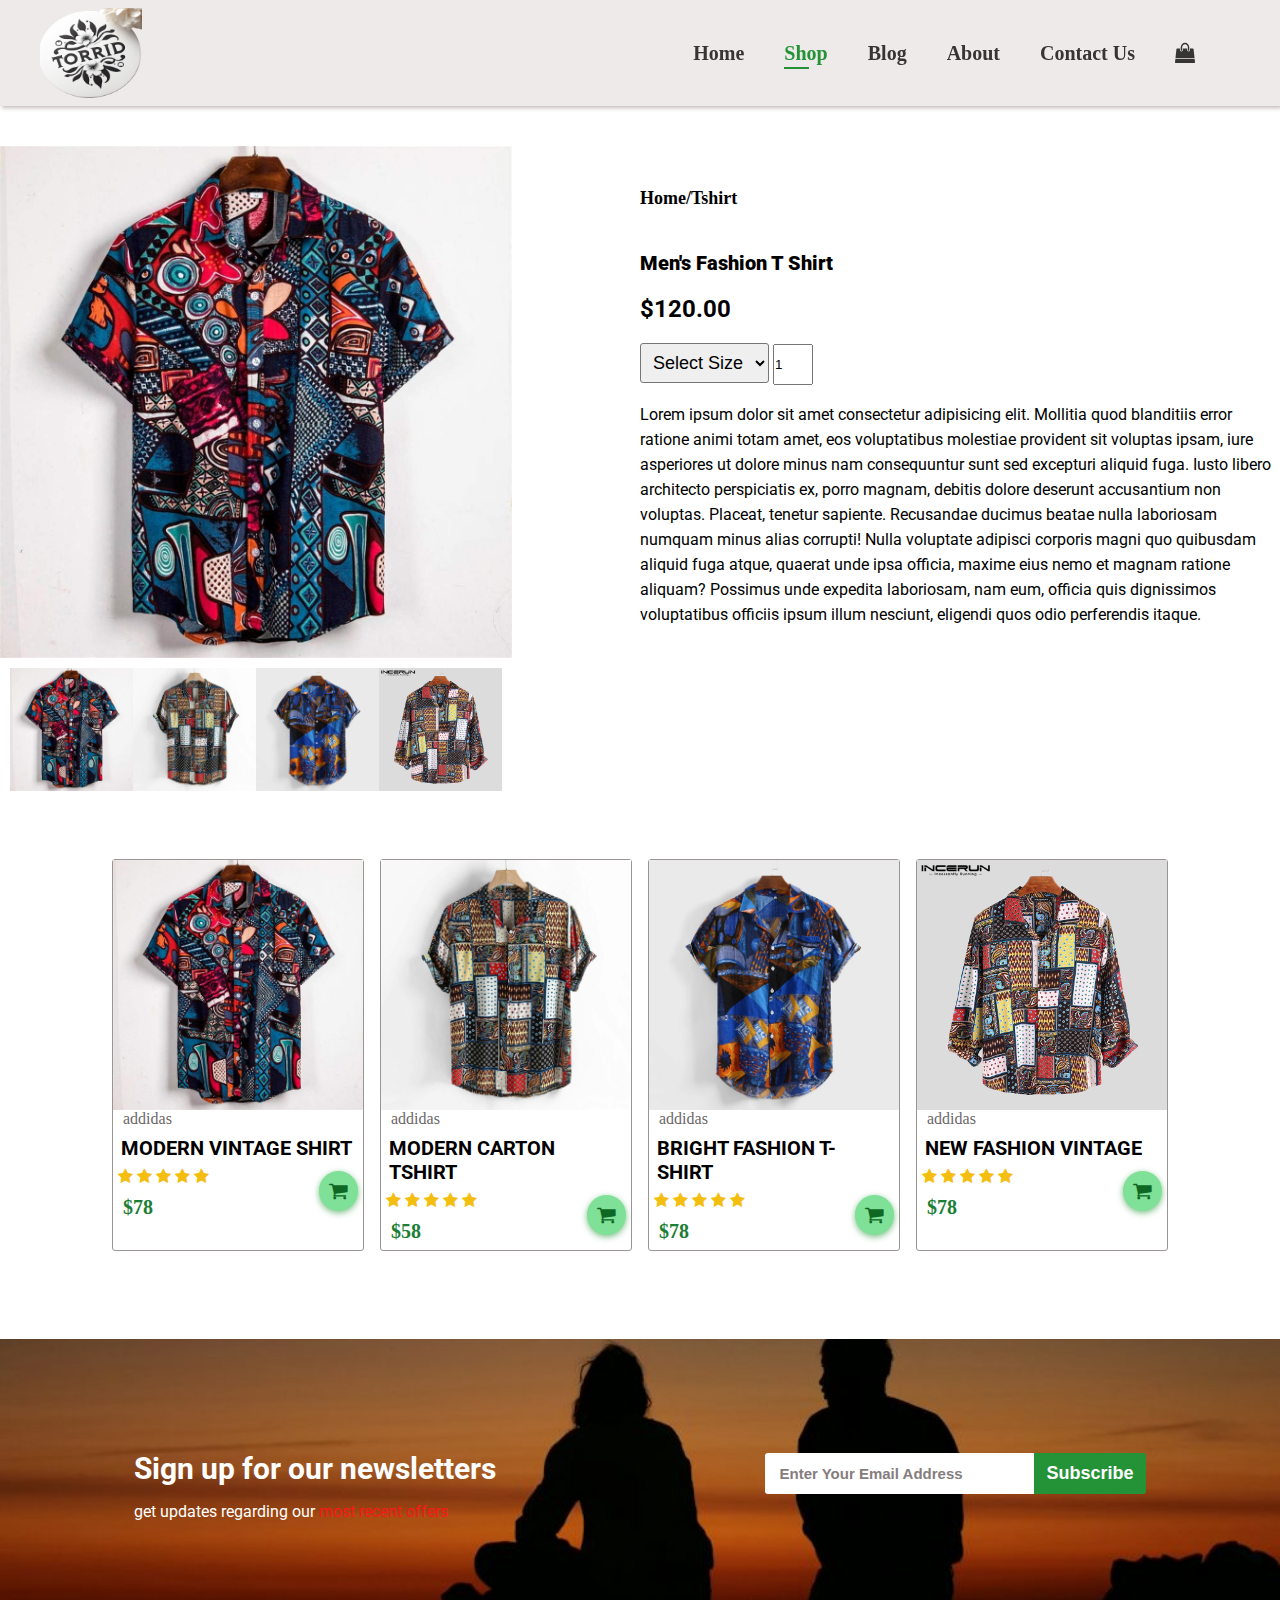
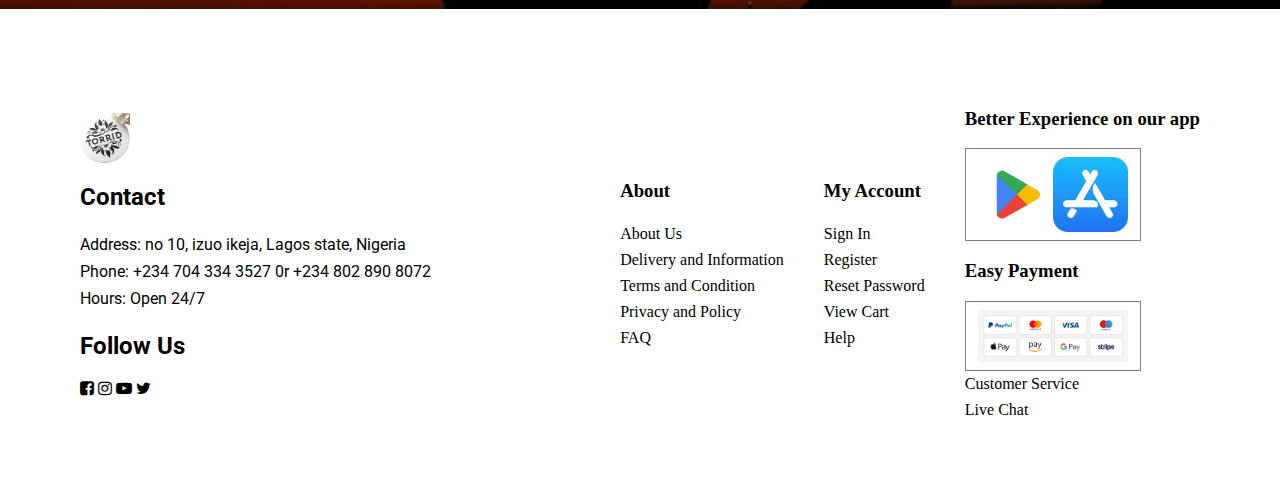
<file: sproduct.html>
<html lang="en">
<head>
  <meta charset="UTF-8">
  <meta name="viewport" content="width=device-width, initial-scale=1.0">
  <link rel="stylesheet" href="style.css">
  <link rel="stylesheet" href="https://stackpath.bootstrapcdn.com/font-awesome/4.7.0/css/font-awesome.min.css">
  <link rel="preconnect" href="https://fonts.googleapis.com">
<link rel="preconnect" href="https://fonts.gstatic.com" crossorigin>
<link href="https://fonts.googleapis.com/css2?family=Roboto:ital,wght@0,100;0,300;0,400;0,500;0,700;0,900;1,100;1,300;1,400;1,500;1,700;1,900&display=swap" rel="stylesheet">
</head>
<body>
  <div class="header">
    <div class="logo">
      <img src="logo/OIG1.png">
    </div>

    <div class="navbar">
      <ul>
        <i class="fa fa-times close" aria-hidden="true"></i>

        <li><a href="index.html">Home</a></li>
        <li><a href="shop.html" class="active">Shop</a></li>
        <li><a href="blog.html">Blog</a></li>
        <li><a href="about.html">About</a></li>
        <li><a href="contact.html">Contact Us</a></li>
        <li><a href="cart.html"><i class="fa fa-shopping-bag bag" aria-hidden="true"></i></a></li>
      </ul>
    </div>

    <div class="ham">
      <a href="cart.html"><i class="fa fa-shopping-bag" aria-hidden="true"></i></a>

      <i class="fa fa-bars openbar" aria-hidden="true"></i>
    </div>
  </div>


  <div class="singlepro auto-margin">
    <div class="bigpro">
        <div class="bigimg">
            <img src="products/shirt1.jpg" width="100%" class="mainimg">
        </div>

        <div class="smallpro">
            <img src="products/shirt1.jpg" class="smallimg">
            <img src="products/shirt2.jpg" class="smallimg">
            <img src="products/shirt3.webp" class="smallimg">
            <img src="products/shirt4.jpg" class="smallimg">
        </div>
    </div>

    <div class="prodetails">
        <h6>Home/Tshirt</h6>

        <h4>Men's Fashion T Shirt</h4>

        <h2>$120.00</h2>

        <select>
            <option>Select Size</option>
            <option>XL</option>
            <option>XXL</option>
            <option>SMALL</option>
            <option>LARGE</option>
        </select>

        <input type="number" value="1">

        <p class="details">
           Lorem ipsum dolor sit amet consectetur adipisicing elit. Mollitia quod blanditiis error ratione animi totam amet, eos voluptatibus molestiae provident sit voluptas ipsam, iure asperiores ut dolore minus nam consequuntur sunt sed excepturi aliquid fuga. Iusto libero architecto perspiciatis ex, porro magnam, debitis dolore deserunt accusantium non voluptas. Placeat, tenetur sapiente. Recusandae ducimus beatae nulla laboriosam numquam minus alias corrupti! Nulla voluptate adipisci corporis magni quo quibusdam aliquid fuga atque, quaerat unde ipsa officia, maxime eius nemo et magnam ratione aliquam? Possimus unde expedita laboriosam, nam eum, officia quis dignissimos voluptatibus officiis ipsum illum nesciunt, eligendi quos odio perferendis itaque.
        </p>



    </div>
   
  </div>

  <div class="product-container">

    <div class="display auto-padding">
      <div class="pro">
        <div class="image">
          <img src="products/shirt1.jpg" alt="">
        </div>

        <div class="details">
          <span>addidas</span>
          <h4>MODERN VINTAGE SHIRT</h4>
          <div class="star">
            <i class="fa fa-star" aria-hidden="true"></i>
            <i class="fa fa-star" aria-hidden="true"></i>
            <i class="fa fa-star" aria-hidden="true"></i>
            <i class="fa fa-star" aria-hidden="true"></i>
            <i class="fa fa-star" aria-hidden="true"></i>
          </div>
          <div class="price">$78</div>
          <div class="cart">
            <a href="#"><i class="fa fa-shopping-cart" aria-hidden="true"></i></a>
          </div>
        </div>
      </div>

      <div class="pro">
        <div class="image">
          <img src="products/shirt2.jpg" alt="">
        </div>

        <div class="details">
          <span>addidas</span>
          <h4>modern Carton Tshirt</h4>
          <div class="star">
            <i class="fa fa-star" aria-hidden="true"></i>
            <i class="fa fa-star" aria-hidden="true"></i>
            <i class="fa fa-star" aria-hidden="true"></i>
            <i class="fa fa-star" aria-hidden="true"></i>
            <i class="fa fa-star" aria-hidden="true"></i>
          </div>
          <div class="price">$58</div>
          <div class="cart">
            <a href="#"><i class="fa fa-shopping-cart" aria-hidden="true"></i></a>
          </div>
        </div>
      </div>

      <div class="pro">
        <div class="image">
          <img src="products/shirt3.webp" alt="">
        </div>

        <div class="details">
          <span>addidas</span>
          <h4>Bright Fashion T-shirt</h4>
          <div class="star">
            <i class="fa fa-star" aria-hidden="true"></i>
            <i class="fa fa-star" aria-hidden="true"></i>
            <i class="fa fa-star" aria-hidden="true"></i>
            <i class="fa fa-star" aria-hidden="true"></i>
            <i class="fa fa-star" aria-hidden="true"></i>
          </div>
          <div class="price">$78</div>
          <div class="cart">
            <a href="#"><i class="fa fa-shopping-cart" aria-hidden="true"></i></a>
          </div>
        </div>
      </div>

      <div class="pro">
        <div class="image">
          <img src="products/shirt4.jpg
          " alt="">
        </div>

        <div class="details">
          <span>addidas</span>
          <h4>New Fashion vintage</h4>
          <div class="star">
            <i class="fa fa-star" aria-hidden="true"></i>
            <i class="fa fa-star" aria-hidden="true"></i>
            <i class="fa fa-star" aria-hidden="true"></i>
            <i class="fa fa-star" aria-hidden="true"></i>
            <i class="fa fa-star" aria-hidden="true"></i>
          </div>
          <div class="price">$78</div>
          <div class="cart">
            <a href="#"><i class="fa fa-shopping-cart" aria-hidden="true"></i></a>
          </div>
        </div>
      </div>

    </div>
  </div>

  <div class="newsletter auto-margin">
    <div class="news">
      <h4>Sign up for our newsletters</h4>
      <p>get updates regarding our <span>most recent offers</span></p>
    </div>

    <div class="sub">
      <input type="text" placeholder="Enter Your Email Address">
      <button class="normal">Subscribe</button>
    </div>
  </div>

  <footer class="auto-margin auto-padding">
    <div class="col">
      <img src="logo/OIG1.png" class="logo">

      <h2>Contact</h2>
      <p><span>Address: </span> no 10, izuo ikeja, Lagos state, Nigeria</p>
      <p><span>Phone: </span> +234 704 334 3527 0r +234 802 890 8072</p>
      <p><span>Hours: </span> Open 24/7</p>
      <h2>Follow Us</h2>
      <div class="ff">
        <i class="fa fa-facebook-square" aria-hidden="true"></i>
        <i class="fa fa-instagram" aria-hidden="true"></i>
        <i class="fa fa-youtube-play" aria-hidden="true"></i>
        <i class="fa fa-twitter" aria-hidden="true"></i>
      </div>
    </div>

    <div class="col">
      <h3>About</h3>
      <a href="#">About  Us</a>
      <a href="#">Delivery and Information</a>
      <a href="#">Terms and Condition</a>
      <a href="#">Privacy and Policy</a>
      <a href="#">FAQ</a>
    </div>

    <div class="col">
      <h3>My Account</h3>
      <a href="#">Sign In</a>
      <a href="#">Register</a>
      <a href="#">Reset Password</a>
      <a href="#">View Cart</a>
      <a href="#">Help</a>
    </div>

    <div class="col">
      <h3>Better Experience on our app</h3>
      <div class="apps">
        <div class="playtsore">
          <img src="logo/playstore.png" alt="">
        </div>

        <div class="appstore">
          <img src="logo/appstoreimg.jpg" alt="">
        </div>
      </div>
      <h3>Easy Payment</h3>
      <div class="apps">
        <img src="logo/payment info.png" alt="">
      </div>
      <a href="#">Customer Service</a>
      <a href="#">Live Chat</a>
    </div>

  </footer>
  

<script src="script.js"></script>
</body>
</html>
</file>
<file: style.css>
body{
    margin: 0;
}

h1{
    font-family: Roboto;
}


h2{
    font-family: Roboto;
}


h4{
    font-family: Roboto;
}

p{
    font-family: Roboto;
}


.auto-padding{
    padding: 40px 80px;
}

.auto-margin{
    margin: 40px 0;
}


.header{
    display: flex;
    height: 90px;
    background-color: #eeeaea;
    margin: 0;
    padding: 8px 0px;
    box-shadow: 2px 2px 4px rgba(182, 170, 170, 0.8);
    align-items: center;
    justify-content: space-between;
    position: sticky;
    top: 0;
    right: 0;
    z-index: 999;
}

.logo{
    align-items: center;
    justify-content: center;
    width: 10%
    
}

.logo img{
    width: 80%;
    height: 90px;
    padding: 0px 40px;
}

.navbar{
    margin: 0px 40px 0px 0px;
}

.navbar .close{
    display: none;
}

.ham{
    display: none;
}

.navbar ul{
    display: flex;
    margin: 25px;
    align-items: center;
    justify-content: space-between;
}

.navbar ul li {
    justify-content: space-between;
    padding: 0px 20px;
    list-style-type: none;
    position: relative;
}



.navbar ul li a{
    text-decoration-line: none;
    color: rgb(54, 52, 52);
    font-weight: 700;
    cursor: pointer;
    font-size: 20px;
    transition: 0.3s ease-in;
    font-style: prompt static;
}

.navbar ul li a:hover,
.navbar ul li a.active{
    color: rgb(36, 146, 54);
}

.navbar ul li a:hover::after,
.navbar ul li a.active::after{
    content: "";
    width: 30%;
    height: 2px;
    background-color: rgb(36, 146, 54);
    position: absolute;
    left: 20px;
    bottom: -4px;
}

/*-----hero section */

.hero{
    width: 100%;
    height: 90vh;
    background-image: url('logo/hero1.jpg');
    background-size: cover;
    background-position: 30% 60%;
    margin: 0;
    padding: 10px 0px;
    display: flex;
    flex-direction: column;
    align-items: flex-start;
    justify-content: center;
}

.hero h2{
    font-size: 25px;
    font-weight: 900;
    color: rgb(36, 146, 54);
    margin: 8px 10px;
    margin: 0px 20px;
}

.super{
    font-size: 18px;
    font-weight: 400;
    margin: 0;
    margin: 0px 20px;
}

.super span{
    display: block;
    margin: 12px 0px;
    font-weight: 900;
    font-size: 25px;
    color: rgb(36, 146, 54);
}

.save{
    font-weight: 300;
    margin: 8px 20px;
}

a.normal{
    padding: 10px 12px;
    font-weight: 700;
    font-size: 18px;
    border: none;
    background-color: rgb(52, 128, 65);
    color: #fff;
    border-radius: 10px;
    transition: 0.5s ease-in-out;
    cursor: pointer;
    margin: 0px 20px;
}


.hero button{
    margin: 0px 40px;
}

a.normal:hover{
    background-color: rgb(109, 170, 135);
    color: #000;
}

button.normal:hover{
    background-color: rgb(109, 170, 135);
    color: #fff6f6;
}

/*-----features-------*/

.feat{

    display: flex;
    flex-wrap: wrap;
    align-items: center;
    justify-content: center;
    padding: 80px 5px;
}


.features{
    width: 200px;
    height: 180px;
    border: 1px solid #d6d3d3;
    border-radius: 3px;
    margin: 0px 10px 10px 10px ;
}

.featuredimg img{
    width: 100%;
    height: 150px;
}

.feat div p{
    margin:5px;
    font-weight: 700;
    background-color: #a12020;
    text-align: center;
    color: #fff;
}


.feat div:nth-child(2) p{
    background: #3d7a4c;
}

.feat div:nth-child(3) p{
    background: #0e5970;
}

.feat div:nth-child(4) p{
    background-color: #031141;
}

.feat div:nth-child(5) p{
    background-color: #78ca0d;
}

.feat div:nth-child(6) p{
    background-color: #970d2b;
}

.feat div:nth-child(7) p{
    background-color: #a50b25;
}

.feat div:nth-child(8) p{
    background-color: #a50b6a;
}

.product-container{
    display: flex;
    flex-direction: column;
    align-items: center;
}

.product-container h2{
    font-size: 24px;
    font-weight: bold;
    margin: 5px;
}

.product-container p{
    font-size: 18px;
    margin: 5px;
}


.display{
    display: flex;
    justify-content: space-between;
    align-items: center;
    flex-wrap: wrap;
    margin-top: 5px;
    padding-top: 5px;

}


.pro{
    width: 250px;
    border: 1px solid #9b9494;
    border-radius: 3px;
    margin: 8px;
    transition: 0.5s;
    height: 390px;
}

.pro:hover{
    box-shadow: 2px 4px 4px rgba(122, 118, 118, 0.8);
}

.image{
    width: 100%;
    height: 250px;
}


.image img{
    height: 250px;
    width: 100%;
}


.details{
    position: relative;
}

.details span{
    color: #6d6767;
    padding: 10px;
}

.details h4{
    font-weight: 700;
    font-size: 20px;
    margin: 8px;
    text-align: left;
    text-transform: uppercase;
}


.star{
    color: #f3be0f;
    margin-left: 5px;
}

.price{
    padding: 10px 10px 0 10px;
    color: #1b7e34;
    font-weight: 900;
    font-size: 20px;
}

.cart a{
    font-size: 20px;
    background-color: #7fe098;
    display: inline;
    padding: 10px;
    border-radius: 20px;
    position: absolute;
    bottom: 8px;
    right: 5px;
    color: #0e6824;
    box-shadow: 0px 2px 6px rgba(36, 146, 54, 0.6);
    cursor: pointer;
    transition: 0.4s;
}

.cart a:hover{
    box-shadow: 2px 4px 4px;
}

.banner1{
    background: url('logo/banner1.jpeg');
    width: 100%;
    height: 40vh;
    background-size: cover;
    background-position: 50pc;
    display: flex;
    flex-direction: column;
    align-items: center;
    justify-content: center;
    cursor: pointer;
}

.repair p{
    color: #fff;
    font-size: 20px;
}

.up h3{
    color: #fff;
    font-weight: 900;
    font-size: 25px;
}

.up span{
    color: #e72a2a;
}

.but button{
    background-color: #fff;
    color: #000;
    cursor: pointer;
}

.banner1:hover button{
    background-color: #1b7e34;
    color: white;
}

.banner2{
    display: flex;
    justify-content: space-between;
}

.ban-a{
    display: flex;
    flex-direction: column;
    align-items: center;
    justify-content: center;
    width: 40%;
    height: 40vh;
    background: url('logo/banner2.jpeg');
    background-size: cover;
    background-position: 20px;
}

.ban-b{
    background: url('logo/Banner4.jpg');
    background-position: 20px;
}

.ban-a div p{
    color: #fff;
    font-size: 15px;
    font-weight: 300;

}

.ban-a h3{
    color: #fff;
    font-size: 24px;
}

.normal{
    padding: 10px 12px;
    font-weight: 700;
    font-size: 18px;
    border: none;
    background-color: rgb(36, 146, 54);
    color: #fff;
    border-radius: 10px;
    transition: 0.5s ease-in-out;
    cursor: pointer;
    text-decoration-line: none;
}

.ban-a a{
    background-color: transparent;
}

.ban-a:hover a{
    background-color: #fff;
    color: #0e6824;
}

.newsletter{
    display: flex;
    align-items: center;
    justify-content: space-around;
    flex-wrap: wrap;
    background: url('logo/Banner5.jpg');
    background-size: cover;
    width: 100%;
    height: 30vh;
    background-position-y: 700px;
}

.news h4{
    color: #fff;
    font-weight: bolder;
    font-size: 30px;
    margin-bottom: 5px;
}

.news p{
    color: #fff;
}

.news span{
    color: #f71919;
}

.sub{
    display: flex;
}

.sub input{
    padding: 10px 14px;
    overflow: hidden;
    outline: none;
    border: none;
    border-radius: 3px;
    border-top-right-radius: 0;
    border-bottom-right-radius: 0;
    color: #000;
    font-size: 18px;
    font-weight: bold;
}

.sub input::placeholder{
    font-weight: bold;
    color: #857d7d;
    font-size: 15px;
}

.sub button{
    border-radius: 3px;
    border-top-left-radius: 0;
    border-bottom-left-radius: 0;
}

footer{
    display: flex;
    align-items: center;
    justify-content: space-between;
}

.col{
   display: flex; 
   flex-direction: column;
}

.col a{
    color: #000;
    text-decoration-line: none;
    margin: 4px 0 4px 0;
}

.col p{
    margin-top: 4px;
    margin-bottom: 4px;
}

.apps{
    width: 150px;
    display: flex;
    border: 1px solid #857d7d;
    padding: 8px 12px;
}

.apps img{
    width: 100%;
}
/*-----SHOP PAGE-----*/

.banner3{
    background: url('logo/Banner6.jpg');
    width: 100%;
    height: 40vh;
    background-size: cover;
    background-position: 50pc;
    display: flex;
    flex-direction: column;
    align-items: center;
    justify-content: center;
    cursor: pointer;
    margin-top: 0px;
}

.banner3 h2{
    color: #fff;
    font-weight: 900;
    font-size: 30px;
}

.next{
    display: flex;
    align-items: center;
    justify-content: center;
}

.next a{
    padding: 8px 12px;
    background-color: #0e6824;
    margin: 5px;
    color: #fff;
    text-decoration: none;
    font-weight: 900;
    font-size: large;
    border-radius: 4px;
    transition: 0.5s ease;
}

.next a:hover{
    background-color: #2b4431;
    box-shadow: 2px 4px 4px rgba(182, 170, 170, 0.8);
}


/*---------------single pro-----------*/

.singlepro{
    display: flex;
    justify-content: space-between;
}

.bigpro{
    display: flex;
    flex-direction: column;
   width: 40%;
}

.bigimg{
    width: 100%;
}

.smallpro{
    display: flex;
    align-items: center;
    justify-content: space-between;
    width: 30%;
    margin: 10px;
}

.smallimg{
    width: 80%;
    cursor: pointer;
}

.prodetails{
    width: 50%;
}

.prodetails h6{
    font-weight: 900;
    font-size: 18px;
}

.prodetails h4{
    font-weight: 900;
    font-size: 20px;
    margin-bottom: 8px;
    width: 50%;
}

.prodetails select{
    font-size: 18px;
    margin-bottom: 3px;
    border-radius: 3px;
    padding: 8px;
    cursor: pointer;
}

.prodetails input{
   padding: 11px 0;
    width: 40px;
    cursor: pointer;
}

.prodetails select:focus{
    outline: none;
}

.prodetails p{
    line-height: 25px;
}

/*----------blog page--------------*/

.banner4{
    background: url('logo/Banner7.jpg');
    background-position: 40px;
}

.banner4 h2{
    font-size: 40px;
    margin: 5px;
}

.banner4 p{
    font-size: 20px;
    color: #fff;
    font-weight: 300;
}

.blogpost {
    display: flex;
    margin: 40px;
 }

 .blogimg{
     width: 50%;
     height: 300px;
     margin-right: 20px;
 }

 .blogimg img{
     width: 100%;
     height: 100%;
     object-fit: contain;
 }

 .blogdetails{
    width: 40%;
    margin-left: 30px;
 }

 .blogdetails h4{
    font-size: 40px;
    margin-top: 0px;
    margin-bottom: 10px;
 }

 .blogdetails p{
    font-size: 24px;
    line-height: 30px;
    word-spacing: 5px;
 }

 .blogdetails a{
    color: #555051;
    text-decoration: none;
    font-size: 20px;
    position: relative;
 }

 .blogdetails a::after{
    content: "";
    width: 60px;
    height: 1px;
    background-color: #555051;
    position: absolute;
    top: 10px;
    right: -68px;
 }

 .blogdetails a:hover{
    color: #1b7e34;
 }

 .blogdetails a:hover:after{
    background-color: #1b7e34;
 }

/*--------about page-------*/
.banner5{
    background: url('logo/banner.jpeg');
}

.about{
    margin: 20px;
    display: flex;
}

.aboutimg{
    width: 50%;
    height: 300px;
}

.aboutimg img{
    width: 100%;
    height: 100%;
    object-fit: cover;
}

.aboutdetails{
    width: 40%;
    margin-left: 30px;
}

.aboutdetails h2{
    font-size: 30px;
    font-weight: 900;
}

.aboutdetails p{
    font-size: 22px;
    word-spacing: 5px;
    line-height: 30px;
}

/*------contact us-------*/

.banner6{
    background: url('logo/Banner9.jpg');
    background-position: 50%;
}

.contact{
    display: flex;
    justify-content: center;
}

.map{
    width: 80%;
}

.add{
    margin-right: 20px;
}

.add span{
    font-size: 18px;
    color: #857d7d;
}

.add{
    width: 40%;

}

.add h3{
font-size: 25px;
}

.add p{
    font-size: 15px;
    color: #857d7d;
}

.add i{
    color: #000;
    text-align: left;
    margin-right: 19px;
}

.reply{
    display: flex;
    align-items: center;
    justify-content: center;
}

.message{
    border: 1px solid #e9e1e1;
    padding: 50px 100px;
}

.message h2{
    font-size: 30px;
    font-weight: 700;
    margin: 5px;
}

.message h4{
    margin: 0px;
    color: #6d6767;
    font-weight: 300;

}

.message input{
    padding: 8px 12px;
    margin: 10px 0;
    font-weight: 700;
    outline: none;
}

.message textarea{
    margin-bottom: 10px;
    outline: none;
    font-weight: 700;
}

/*------cart-------*/

.buy{
    width: 100%;
    overflow-x: auto;
}

.buy table{
    width: 100%;
    margin: 10px;
    text-align: center;
}

.buy table thead{
    width: 100%;
}

.buy table thead tr td{
    font-weight: 700;
    text-transform: uppercase;
    font-size: 20px;
}



table img{
    width: 70px;
}

table input{
    padding: 10px 5px;
    width: 50px;
}

.apply{
    display: flex;
    justify-content: space-between;
    align-items: center;
    flex-wrap: wrap;
}

.coupon{
    width: 40%;
}

.coupon div{
    display: flex;
}

.coupon div input{
    width: 80%;
    padding: 10px 12px;
    outline: none;
    border-radius: 3px;
    border-top-right-radius: 0;
    border-bottom-right-radius: 0;
    border: 1px solid #cecaca;
}

.coupon div button{
    border-radius: 3px;
    border-top-left-radius: 0;
    border-bottom-left-radius: 0;

}

.cart2{
    width: 40%;
    margin-top: 20px;
    border: 1px solid #ccc9c9;
    padding: 10px;
}

table, th, td{
    border: 1px solid #ccc9c9;
    border-collapse: collapse;
}

.cart2 table{
    width: 100%;
    font-size: 15px;
}

.boldhead{
    font-weight: 700;
    margin-top: 8px;
}

.cart2 button{
    padding: 8px 10px;
    margin-top: 8px;
}

/*----MEDIA QUERRY----*/

/* for mobile  */

@media (max-width: 799px) {
    .header {
        padding: 10px 10px;
    }

    .navbar {
        margin: 0px;
        display: flex;
        flex-direction: column;
        align-items: flex-start;
        justify-content: flex-start;
        height: 100vh;
        width: 300px;
        position: fixed;
        top: 0;
        right: -320px;
        background-color: #f7f3f3;
        box-shadow: 0px 40px 60px rgba(248, 242, 242, 0.8);
        padding: 80px 0 0 10px;
        transition: 0.5s;
    }

    .active{
        right: 0px;
    }


    .navbar ul {
        display: flex;
        flex-direction: column;
        margin: 25px;
        align-items: center;
        justify-content: space-between;
    }

    .navbar .close{
        display: initial;
        position: absolute;
        top: 30px;
        left: 20px;
        font-size: 24px;
    }

    .navbar .bag{
        display: none;
    }

    .navbar li{
        margin-bottom: 40px;
    }

    .ham{
        display: flex;
        align-items: center;
    }

    .ham i{
        color: #000;
        font-size: 24px;
        padding: 0px 20px;
        transition: 0.5s ease;
    }

    .ham i:hover{
        color: #0e6824;
    }

    
    .auto-margin{
        margin: 20px 0px;
    }

    .auto-padding{
        padding: 10px 0px;
    }

    .feat {
        justify-content: center;
    }
   
    .features {
        margin: 40px;
    }

    .display {
        justify-content: center;
    }

    .pro {
        margin: 30px;
    }

    .banner1 {
        height: 20vh;
    }

    .banner2 {
        display: flex;
        justify-content: center;
    }

    .ban-a {
       margin: 30px;
    }

    footer{
        flex-wrap: wrap;
        margin-left: 10px;
        padding-left: 10px;
    }

    .banner3{
        margin-top: 0px;
    }
}

@media (max-width: 477px) {
    .logo{
        width: 30%
    }

    .hero {
        height: 40vh;
    }

    .features {
        width: 200px;
    }

    .banner2 {
        flex-wrap: wrap;
    }

    .ban-a {
        height: 30vh;
        width: 100%;
        padding: 10px;
    }

    .sub {
        display: flex;
        align-items: center;
    }

    .blogpost {
       display: flex;
       flex-direction: column;
    }

    .blogimg{
        width: 100%;
    }

    .blogimg img{
        width: 100%;
        height: 100%;
    }

    

    .blogdetails {
        width: 100%;
        margin: 10px;
    }

    /*----about page-----*/

    .about {
        flex-direction: column;
    }

    .aboutimg{
        width: 100%;
    }

    .aboutdetails{
        width: 100%;
        margin-left: 3px;
    }

    .message input,
    .message textarea {
        border: 1px solid #857d7d;
    }


    /*--contact--*/

    .contact {
       flex-direction: column;
       align-items: center;

    }

    .add {
        width: 100%;
        padding-left: 20px;
        padding-right: 0;
    }

    .message {
        padding: 20px;
    }

    iframe {
        width: 100%;
        height: 350px;
    }

    /*----cart------*/

    .apply {
       flex-direction: column;
    }

    .coupon {
        width: 100%;
    }

    .cart2 {
        width: 100%;
    }

}


@media (max-width: 360px) {
    .newsletter input{
        width: 60%
    }
}
</file>
